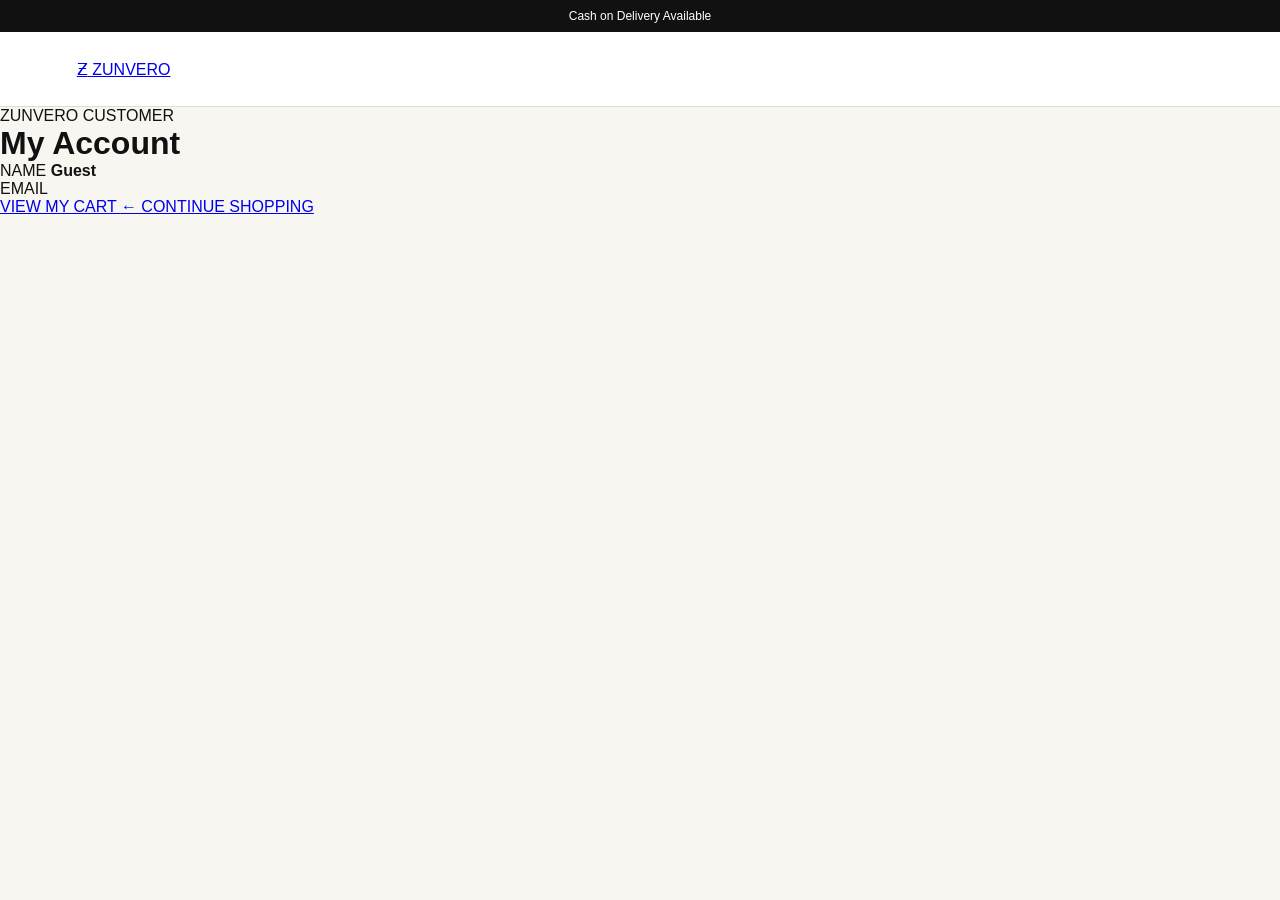
<file: account.html>
<!DOCTYPE html>
<html lang="en">
<head>
  <meta charset="UTF-8">
  <meta name="viewport" content="width=device-width, initial-scale=1.0">
  <title>ZUNVERO — My Account</title>
  <link rel="stylesheet" href="style.css">
</head>

<body>

<div class="topbar">Cash on Delivery Available</div>

<header class="auth-header">
  <a href="index.html" class="auth-logo">
    <span>Ƶ</span> ZUNVERO
  </a>
</header>

<main class="account-page">

  <div class="account-box">

    <p class="auth-small">ZUNVERO CUSTOMER</p>

    <h1>My Account</h1>

    <div class="account-info">
      <div>
        <span>NAME</span>
        <strong id="accountName">-</strong>
      </div>

      <div>
        <span>EMAIL</span>
        <strong id="accountEmail">-</strong>
      </div>
    </div>

    <a href="cart.html" class="account-action">
      VIEW MY CART
    </a>

    <button class="logout-btn" onclick="logoutUser()">
      LOGOUT
    </button>

    <a href="index.html" class="account-home">
      ← CONTINUE SHOPPING
    </a>

  </div>

</main>

<script src="script.js"></script>

</body>
</html>
</file>
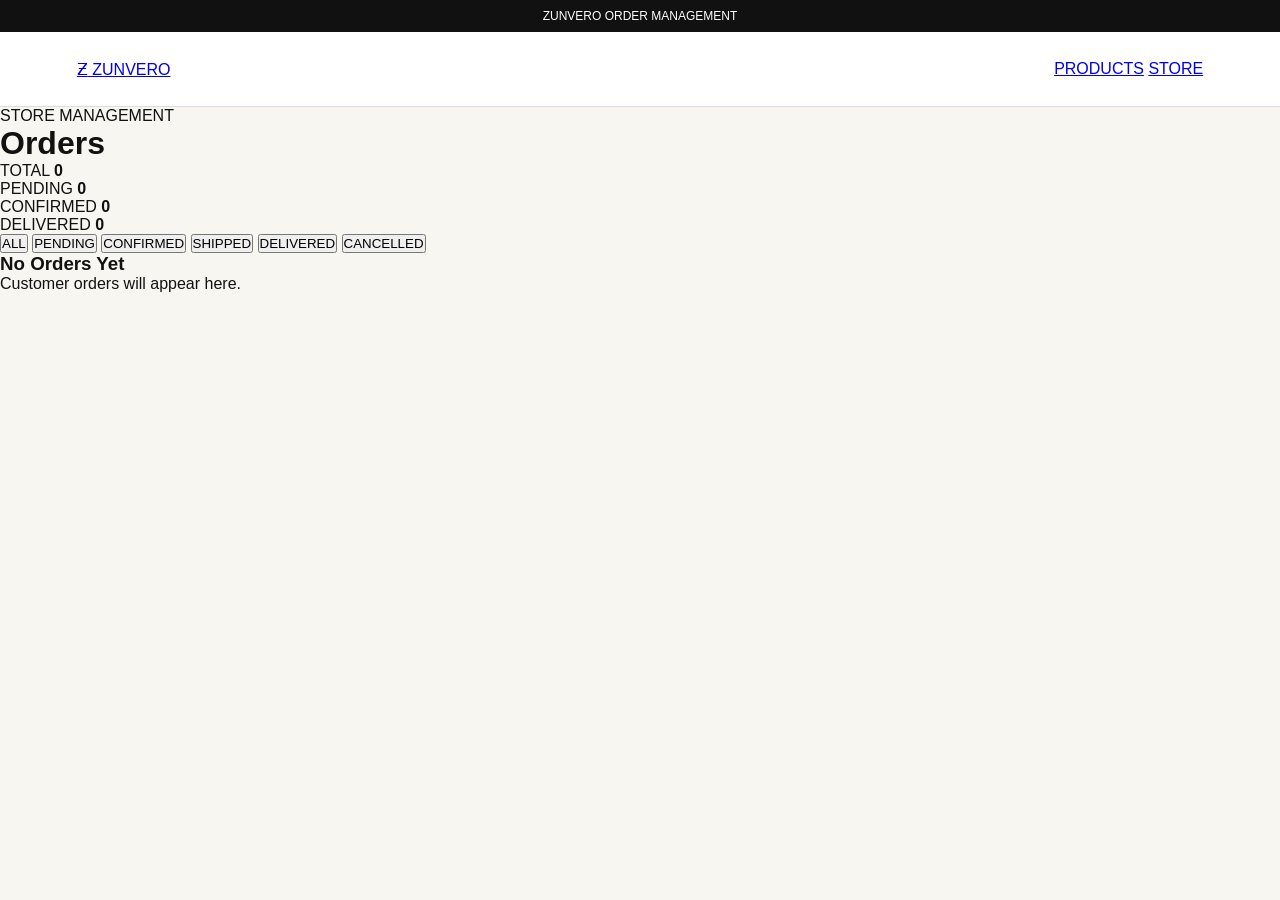
<file: admin-orders.html>
<!DOCTYPE html>
<html lang="en">
<head>
  <meta charset="UTF-8">
  <meta name="viewport" content="width=device-width, initial-scale=1.0">
  <title>ZUNVERO — Orders</title>
  <link rel="stylesheet" href="style.css">
</head>

<body>

<div class="topbar">ZUNVERO ORDER MANAGEMENT</div>

<header class="admin-header">

  <a href="index.html" class="auth-logo">
    <span>Ƶ</span> ZUNVERO
  </a>

  <div class="admin-nav-links">
    <a href="admin.html">PRODUCTS</a>
    <a href="index.html">STORE</a>
  </div>

</header>

<main class="orders-admin-page">

  <div class="admin-title">
    <p>STORE MANAGEMENT</p>
    <h1>Orders</h1>
  </div>

  <div class="order-stats">

    <div class="order-stat">
      <span>TOTAL</span>
      <strong id="totalOrders">0</strong>
    </div>

    <div class="order-stat">
      <span>PENDING</span>
      <strong id="pendingOrders">0</strong>
    </div>

    <div class="order-stat">
      <span>CONFIRMED</span>
      <strong id="confirmedOrders">0</strong>
    </div>

    <div class="order-stat">
      <span>DELIVERED</span>
      <strong id="deliveredOrders">0</strong>
    </div>

  </div>

  <div class="orders-filter">

    <button onclick="filterAdminOrders('all')">
      ALL
    </button>

    <button onclick="filterAdminOrders('Pending')">
      PENDING
    </button>

    <button onclick="filterAdminOrders('Confirmed')">
      CONFIRMED
    </button>

    <button onclick="filterAdminOrders('Shipped')">
      SHIPPED
    </button>

    <button onclick="filterAdminOrders('Delivered')">
      DELIVERED
    </button>

    <button onclick="filterAdminOrders('Cancelled')">
      CANCELLED
    </button>

  </div>

  <section class="admin-orders-box">

    <div id="adminOrdersList"></div>

  </section>

</main>

<script src="script.js"></script>

</body>
</html>
</file>
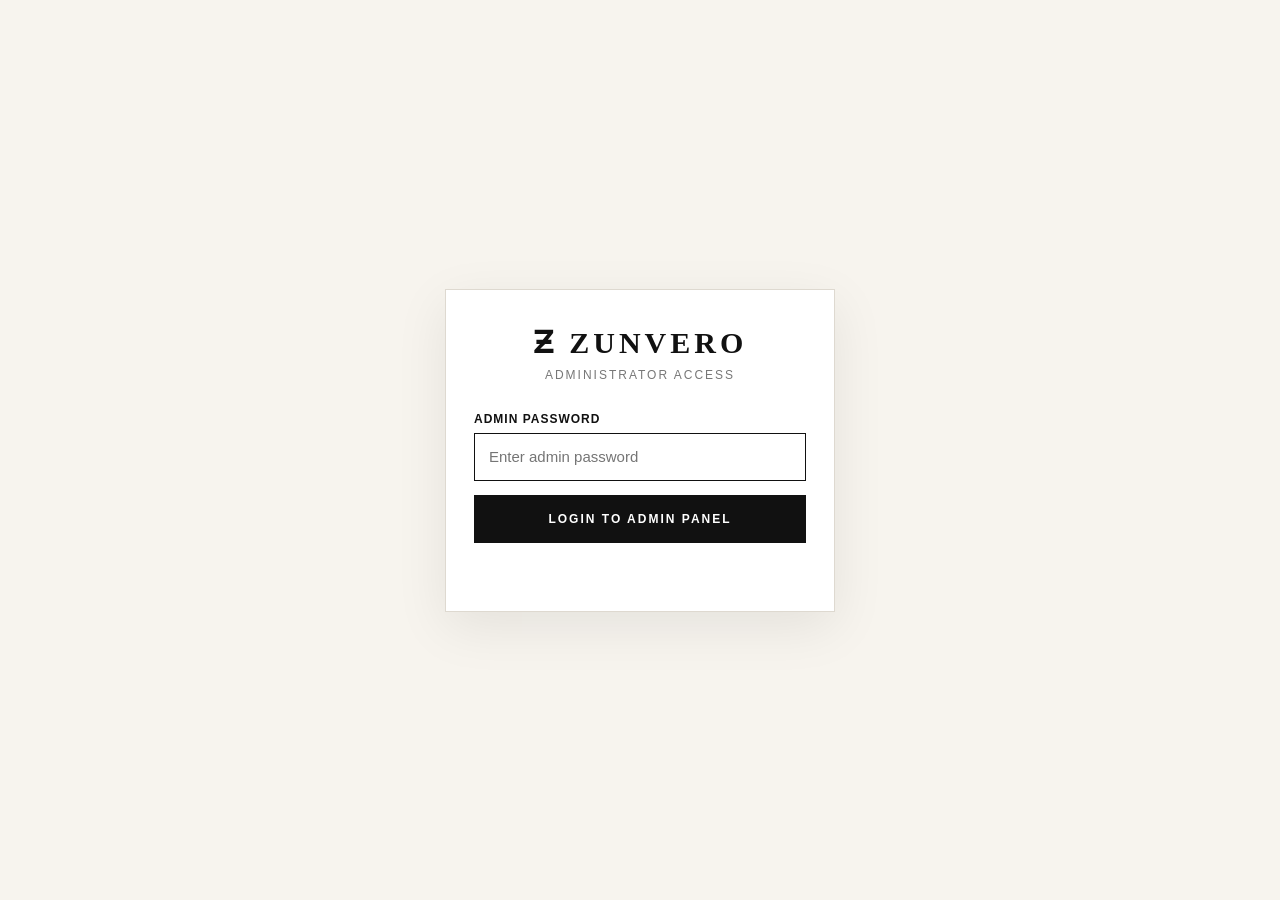
<file: admin.html>
<!DOCTYPE html>
<html lang="en">
<head>
  <meta charset="UTF-8">
  <meta name="viewport" content="width=device-width, initial-scale=1.0">

  <title>ZUNVERO — Admin Panel</title>

  <link rel="stylesheet" href="style.css?v=2">

  <style>
    /* ================================
       ZUNVERO ADMIN LOGIN
    ================================= */

    #adminLoginScreen {
      position: fixed;
      inset: 0;
      z-index: 99999;
      background: #f7f4ee;
      display: flex;
      align-items: center;
      justify-content: center;
      padding: 20px;
    }

    .admin-login-box {
      width: 100%;
      max-width: 390px;
      background: #ffffff;
      padding: 35px 28px;
      border: 1px solid #ded9d0;
      box-shadow: 0 15px 50px rgba(0,0,0,0.08);
      text-align: center;
    }

    .admin-login-logo {
      font-family: Georgia, "Times New Roman", serif;
      font-size: 30px;
      letter-spacing: 4px;
      font-weight: 700;
      margin-bottom: 8px;
    }

    .admin-login-subtitle {
      font-size: 12px;
      letter-spacing: 2px;
      color: #777;
      margin-bottom: 30px;
    }

    .admin-login-box label {
      display: block;
      text-align: left;
      font-size: 12px;
      letter-spacing: 1px;
      margin-bottom: 7px;
      font-weight: 600;
    }

    .admin-login-box input {
      width: 100%;
      box-sizing: border-box;
      height: 48px;
      padding: 0 14px;
      border: 1px solid #d8d3ca;
      outline: none;
      font-size: 15px;
      margin-bottom: 14px;
    }

    .admin-login-box input:focus {
      border-color: #111;
    }

    .admin-login-btn {
      width: 100%;
      height: 48px;
      border: none;
      background: #111;
      color: #fff;
      font-size: 12px;
      letter-spacing: 2px;
      font-weight: 700;
      cursor: pointer;
    }

    .admin-login-btn:hover {
      background: #333;
    }

    .admin-login-error {
      min-height: 20px;
      margin-top: 13px;
      color: #b00020;
      font-size: 13px;
    }

    /* Hide admin content until login */
    #adminContent {
      display: none;
    }

    /* Logout button */
    .admin-logout-btn {
      border: 1px solid #222;
      background: transparent;
      color: #111;
      padding: 9px 14px;
      margin-left: 8px;
      font-size: 11px;
      letter-spacing: 1px;
      cursor: pointer;
    }

    .admin-logout-btn:hover {
      background: #111;
      color: #fff;
    }

    @media (max-width: 600px) {

      .admin-header {
        gap: 12px;
      }

      .admin-logout-btn {
        margin-left: 4px;
        padding: 8px 10px;
      }

      .admin-login-box {
        padding: 30px 22px;
      }
    }
  </style>
</head>

<body>


<!-- =========================================
     ADMIN LOGIN SCREEN
========================================= -->

<div id="adminLoginScreen">

  <div class="admin-login-box">

    <div class="admin-login-logo">
      Ƶ ZUNVERO
    </div>

    <div class="admin-login-subtitle">
      ADMINISTRATOR ACCESS
    </div>

    <label for="adminPassword">
      ADMIN PASSWORD
    </label>

    <input
      type="password"
      id="adminPassword"
      placeholder="Enter admin password"
      autocomplete="off"
      onkeydown="if(event.key === 'Enter') adminLogin()"
    >

    <button
      type="button"
      class="admin-login-btn"
      onclick="adminLogin()"
    >
      LOGIN TO ADMIN PANEL
    </button>

    <div
      id="adminLoginError"
      class="admin-login-error"
    ></div>

  </div>

</div>


<!-- =========================================
     ADMIN CONTENT
========================================= -->

<div id="adminContent">

  <div class="topbar">
    ZUNVERO ADMIN PANEL
  </div>


  <header class="admin-header">

    <a href="index.html" class="auth-logo">
      <span>Ƶ</span> ZUNVERO
    </a>


    <div>

      <a
        href="admin-orders.html"
        class="admin-store-link"
      >
        ORDERS
      </a>

      <a
        href="index.html"
        class="admin-store-link"
      >
        VIEW STORE →
      </a>

      <button
        type="button"
        class="admin-logout-btn"
        onclick="adminLogout()"
      >
        LOGOUT
      </button>

    </div>

  </header>


  <main class="admin-page">


    <!-- =====================================
         ADMIN TITLE
    ====================================== -->

    <div class="admin-title">

      <p>STORE MANAGEMENT</p>

      <h1>Products</h1>

    </div>


    <!-- =====================================
         PRODUCT FORM
    ====================================== -->

    <section class="admin-form-box">

      <h2 id="adminFormTitle">
        Add New Product
      </h2>


      <input
        type="hidden"
        id="editProductId"
      >


      <label>
        Product Name
      </label>

      <input
        type="text"
        id="adminProductName"
        placeholder="e.g. Premium Cotton T-Shirt"
      >


      <label>
        Category
      </label>

      <select id="adminProductCategory">

        <option value="women twopiece">
          Women • 2-Piece
        </option>

        <option value="men tshirts">
          Men • T-Shirt
        </option>

        <option value="women">
          Women
        </option>

        <option value="men">
          Men
        </option>

        <option value="tshirts">
          T-Shirts
        </option>

        <option value="twopiece">
          2-Piece
        </option>

        <option value="accessories">
          Accessories
        </option>

        <option value="shoes">
          Shoes
        </option>

      </select>


      <label>
        Regular Price
      </label>

      <input
        type="number"
        id="adminProductPrice"
        placeholder="e.g. 3499"
      >


      <label>
        Sale Price
      </label>

      <input
        type="number"
        id="adminProductSalePrice"
        placeholder="Optional — e.g. 2999"
      >


      <label>
        Product Description
      </label>

      <textarea
        id="adminProductDescription"
        rows="5"
        placeholder="Write complete product description..."
      ></textarea>


      <label>
        Available Sizes
      </label>


      <div class="admin-check-grid">

        <label class="admin-check">
          <input
            type="checkbox"
            value="S"
            class="product-size"
          >
          <span>S</span>
        </label>


        <label class="admin-check">
          <input
            type="checkbox"
            value="M"
            class="product-size"
          >
          <span>M</span>
        </label>


        <label class="admin-check">
          <input
            type="checkbox"
            value="L"
            class="product-size"
          >
          <span>L</span>
        </label>


        <label class="admin-check">
          <input
            type="checkbox"
            value="XL"
            class="product-size"
          >
          <span>XL</span>
        </label>


        <label class="admin-check">
          <input
            type="checkbox"
            value="XXL"
            class="product-size"
          >
          <span>XXL</span>
        </label>

      </div>


      <label>
        Colors
      </label>

      <input
        type="text"
        id="adminProductColors"
        placeholder="e.g. Black, White, Beige"
      >


      <label>
        Stock Quantity
      </label>

      <input
        type="number"
        id="adminProductStock"
        placeholder="e.g. 25"
      >


      <label>
        Rating
      </label>

      <select id="adminProductRating">

        <option value="5">
          ★★★★★ — 5.0
        </option>

        <option value="4.5">
          ★★★★½ — 4.5
        </option>

        <option value="4">
          ★★★★ — 4.0
        </option>

        <option value="3.5">
          ★★★½ — 3.5
        </option>

        <option value="3">
          ★★★ — 3.0
        </option>

      </select>


      <label>
        Badge
      </label>

      <select id="adminProductBadge">

        <option value="">
          No Badge
        </option>

        <option value="NEW">
          NEW
        </option>

        <option value="TRENDING">
          TRENDING
        </option>

        <option value="POPULAR">
          POPULAR
        </option>

        <option value="SALE">
          SALE
        </option>

      </select>


      <!-- =====================================
           MAIN IMAGE
      ====================================== -->

      <label>
        Main Product Image
      </label>

      <input
        type="file"
        id="adminProductImage"
        accept="image/*"
        onchange="previewAdminImage(this, 'adminPreview1')"
      >

      <div
        id="adminPreview1"
        class="admin-image-preview"
      ></div>


      <!-- =====================================
           IMAGE 2
      ====================================== -->

      <label>
        Additional Image 2
      </label>

      <input
        type="file"
        id="adminProductImage2"
        accept="image/*"
        onchange="previewAdminImage(this, 'adminPreview2')"
      >

      <div
        id="adminPreview2"
        class="admin-image-preview"
      ></div>


      <!-- =====================================
           IMAGE 3
      ====================================== -->

      <label>
        Additional Image 3
      </label>

      <input
        type="file"
        id="adminProductImage3"
        accept="image/*"
        onchange="previewAdminImage(this, 'adminPreview3')"
      >

      <div
        id="adminPreview3"
        class="admin-image-preview"
      ></div>


      <!-- =====================================
           IMAGE 4
      ====================================== -->

      <label>
        Additional Image 4
      </label>

      <input
        type="file"
        id="adminProductImage4"
        accept="image/*"
        onchange="previewAdminImage(this, 'adminPreview4')"
      >

      <div
        id="adminPreview4"
        class="admin-image-preview"
      ></div>


      <!-- =====================================
           SAVE
      ====================================== -->

      <button
        type="button"
        class="admin-save-btn"
        onclick="saveAdminProduct()"
      >
        SAVE PRODUCT
      </button>


      <!-- =====================================
           CANCEL EDIT
      ====================================== -->

      <button
        type="button"
        class="admin-cancel-btn"
        id="adminCancelBtn"
        onclick="cancelAdminEdit()"
        style="display:none;"
      >
        CANCEL EDIT
      </button>

    </section>


    <!-- =====================================
         ALL PRODUCTS
    ====================================== -->

    <section class="admin-products-box">

      <div class="admin-products-heading">

        <h2>
          All Products
        </h2>

        <span id="adminProductCount">
          0 Products
        </span>

      </div>


      <div id="adminProductsList"></div>

    </section>

  </main>

</div>


<!-- =========================================
     EXISTING WEBSITE JAVASCRIPT
========================================= -->

<script src="script.js"></script>


<!-- =========================================
     ADMIN LOGIN SYSTEM
========================================= -->

<script>

  /*
   * ==========================================
   * ZUNVERO ADMIN PASSWORD
   * ==========================================
   *
   * Current password:
   *
   * Haseeb791@
   *
   * Agar password change karna ho to neeche
   * ADMIN_PASSWORD ki value change kar dena.
   */

  const ADMIN_PASSWORD = "Haseeb791@";


  /*
   * Check login when page loads
   */

  document.addEventListener("DOMContentLoaded", function () {

    if (sessionStorage.getItem("zunveroAdminLoggedIn") === "true") {

      showAdminPanel();

    } else {

      showAdminLogin();

    }

  });


  /*
   * ADMIN LOGIN
   */

  function adminLogin() {

    const passwordInput =
      document.getElementById("adminPassword");

    const errorBox =
      document.getElementById("adminLoginError");

    const password =
      passwordInput.value.trim();


    if (!password) {

      errorBox.textContent =
        "Please enter admin password.";

      return;

    }


    if (password === ADMIN_PASSWORD) {

      sessionStorage.setItem(
        "zunveroAdminLoggedIn",
        "true"
      );

      errorBox.textContent = "";

      passwordInput.value = "";

      showAdminPanel();


    } else {

      errorBox.textContent =
        "Incorrect admin password.";

      passwordInput.value = "";

      passwordInput.focus();

    }

  }


  /*
   * SHOW ADMIN PANEL
   */

  function showAdminPanel() {

    document.getElementById(
      "adminLoginScreen"
    ).style.display = "none";


    document.getElementById(
      "adminContent"
    ).style.display = "block";


    /*
     * Existing admin product function
     * ko dobara run karne ki koshish.
     */

    if (typeof showAdminProducts === "function") {

      setTimeout(function () {

        showAdminProducts();

      }, 100);

    }

  }


  /*
   * SHOW LOGIN
   */

  function showAdminLogin() {

    document.getElementById(
      "adminLoginScreen"
    ).style.display = "flex";


    document.getElementById(
      "adminContent"
    ).style.display = "none";


    setTimeout(function () {

      const input =
        document.getElementById("adminPassword");

      if (input) {
        input.focus();
      }

    }, 100);

  }


  /*
   * ADMIN LOGOUT
   */

  function adminLogout() {

    sessionStorage.removeItem(
      "zunveroAdminLoggedIn"
    );

    showAdminLogin();

  }

</script>

</body>
  </html>
</file>
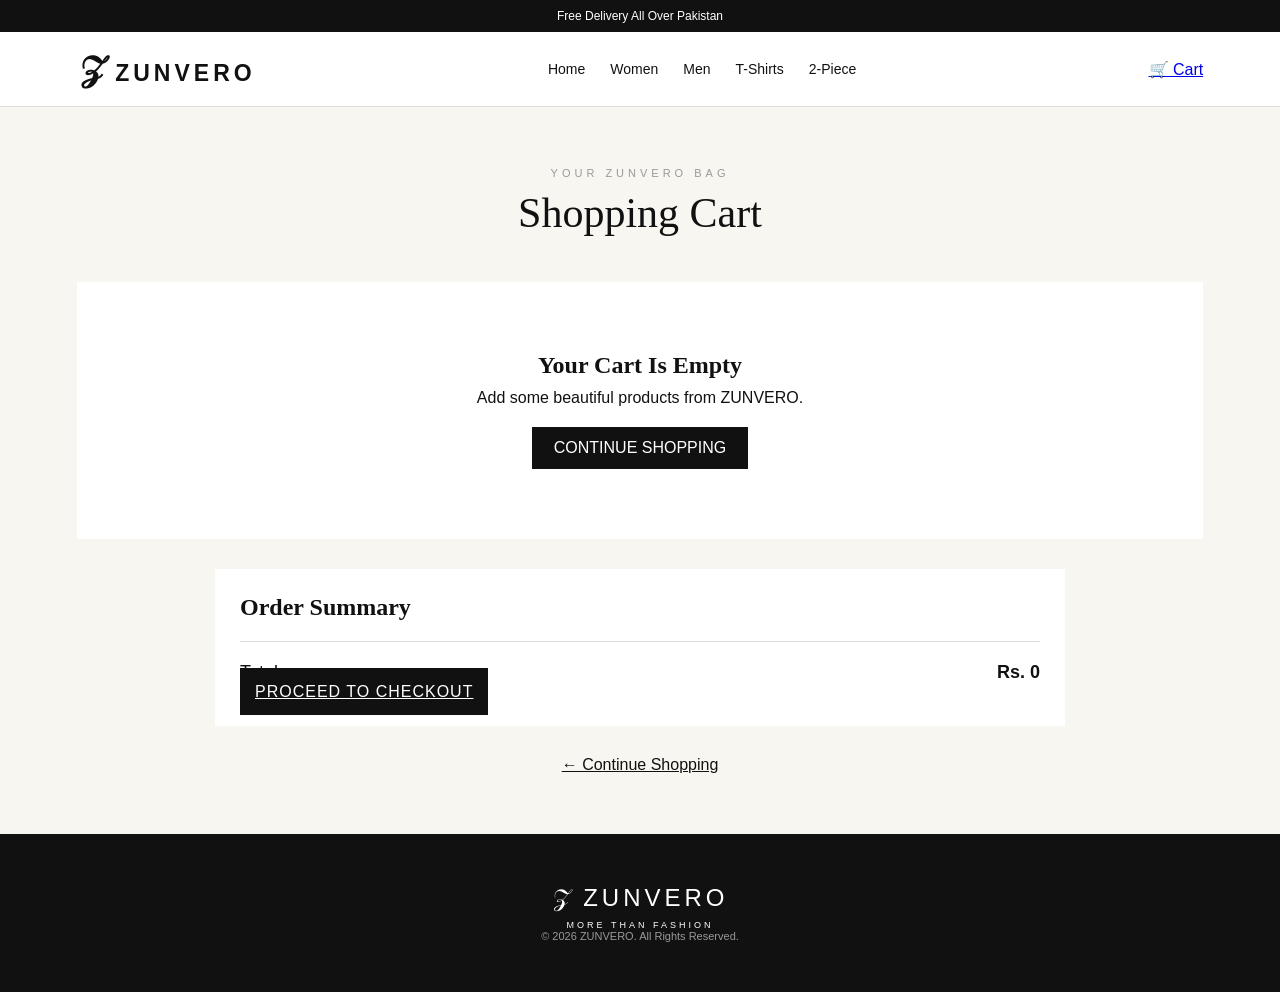
<file: cart.html>
<!DOCTYPE html>
<html lang="en">

<head>

<meta charset="UTF-8">

<meta name="viewport"
content="width=device-width, initial-scale=1.0">

<title>ZUNVERO — Cart</title>

<link rel="stylesheet"
href="style.css">

</head>


<body>


<div class="topbar">
Free Delivery All Over Pakistan
</div>


<header>

<div class="logo">
<span>𝒵</span> ZUNVERO
</div>


<nav>

<a href="index.html">Home</a>

<a href="index.html#women">Women</a>

<a href="index.html#men">Men</a>

<a href="index.html#tshirts">T-Shirts</a>

<a href="index.html#twopiece">2-Piece</a>

</nav>


<a href="cart.html"
class="cart-link">

🛒 Cart

</a>

</header>



<section class="cart-page">


<div class="cart-heading">

<p>YOUR ZUNVERO BAG</p>

<h1>Shopping Cart</h1>

</div>



<div id="cartItems">

</div>



<div class="cart-summary">

<h2>Order Summary</h2>

<div class="total-row">

<span>Total</span>

<strong id="cartTotal">
Rs. 0
</strong>

</div>


<a href="checkout.html" class="checkout-btn">
PROCEED TO CHECKOUT
</a>



</div>


<a href="index.html"
class="continue-shopping">

← Continue Shopping

</a>

</div>


</section>



<footer>

<div class="footer-logo">

𝒵 ZUNVERO

<small>
MORE THAN FASHION
</small>

</div>

<p>
© 2026 ZUNVERO. All Rights Reserved.
</p>

</footer>


<script src="script.js"></script>

</body>

</html>
</file>
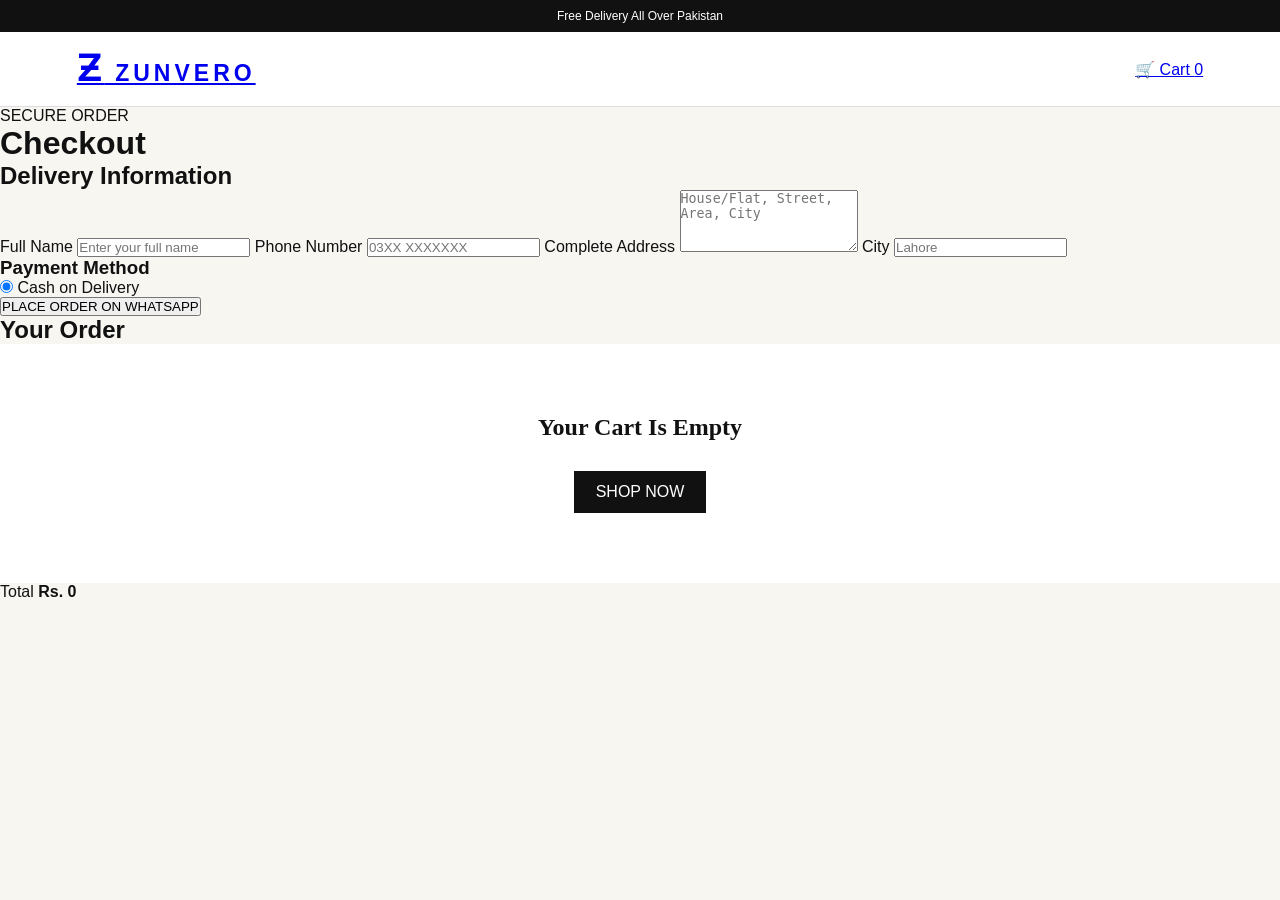
<file: checkout.html>
<!DOCTYPE html>
<html lang="en">

<head>
  <meta charset="UTF-8">
  <meta name="viewport" content="width=device-width, initial-scale=1.0">

  <title>ZUNVERO — Checkout</title>

  <link rel="stylesheet" href="style.css">
</head>

<body>

  <div class="topbar">
    Free Delivery All Over Pakistan
  </div>

  <header class="checkout-header">

    <a href="index.html" class="logo">
      <span>Ƶ</span> ZUNVERO
    </a>

    <a href="cart.html" class="checkout-cart">
      🛒 Cart <span id="cartCount">0</span>
    </a>

  </header>


  <main class="checkout-page">

    <div class="checkout-title">
      <p>SECURE ORDER</p>
      <h1>Checkout</h1>
    </div>


    <div class="checkout-layout">

      <!-- CUSTOMER INFORMATION -->

      <section class="checkout-form">

        <h2>Delivery Information</h2>

        <label>Full Name</label>
        <input
          type="text"
          id="customerName"
          placeholder="Enter your full name"
          required
        >

        <label>Phone Number</label>
        <input
          type="tel"
          id="customerPhone"
          placeholder="03XX XXXXXXX"
          required
        >

        <label>Complete Address</label>
        <textarea
          id="customerAddress"
          placeholder="House/Flat, Street, Area, City"
          rows="4"
          required
        ></textarea>

        <label>City</label>
        <input
          type="text"
          id="customerCity"
          placeholder="Lahore"
          required
        >


        <div class="payment-box">

          <h3>Payment Method</h3>

          <label class="payment-option">

            <input
              type="radio"
              name="payment"
              value="Cash on Delivery"
              checked
            >

            <span>
              Cash on Delivery
            </span>

          </label>

        </div>


        <button
    type="button"
    class="place-order-btn"
    onclick="placeCheckoutOrder(event)">

          PLACE ORDER ON WHATSAPP

        </>

      </section>


      <!-- ORDER SUMMARY -->

      <section class="order-summary">

        <h2>Your Order</h2>

        <div id="checkoutItems"></div>

        <div class="checkout-total">

          <span>Total</span>

          <strong id="checkoutTotal">
            Rs. 0
          </strong>

        </div>

      </section>

    </div>

  </main>


  <script src="script.js"></script>

</body>

</html>
</file>
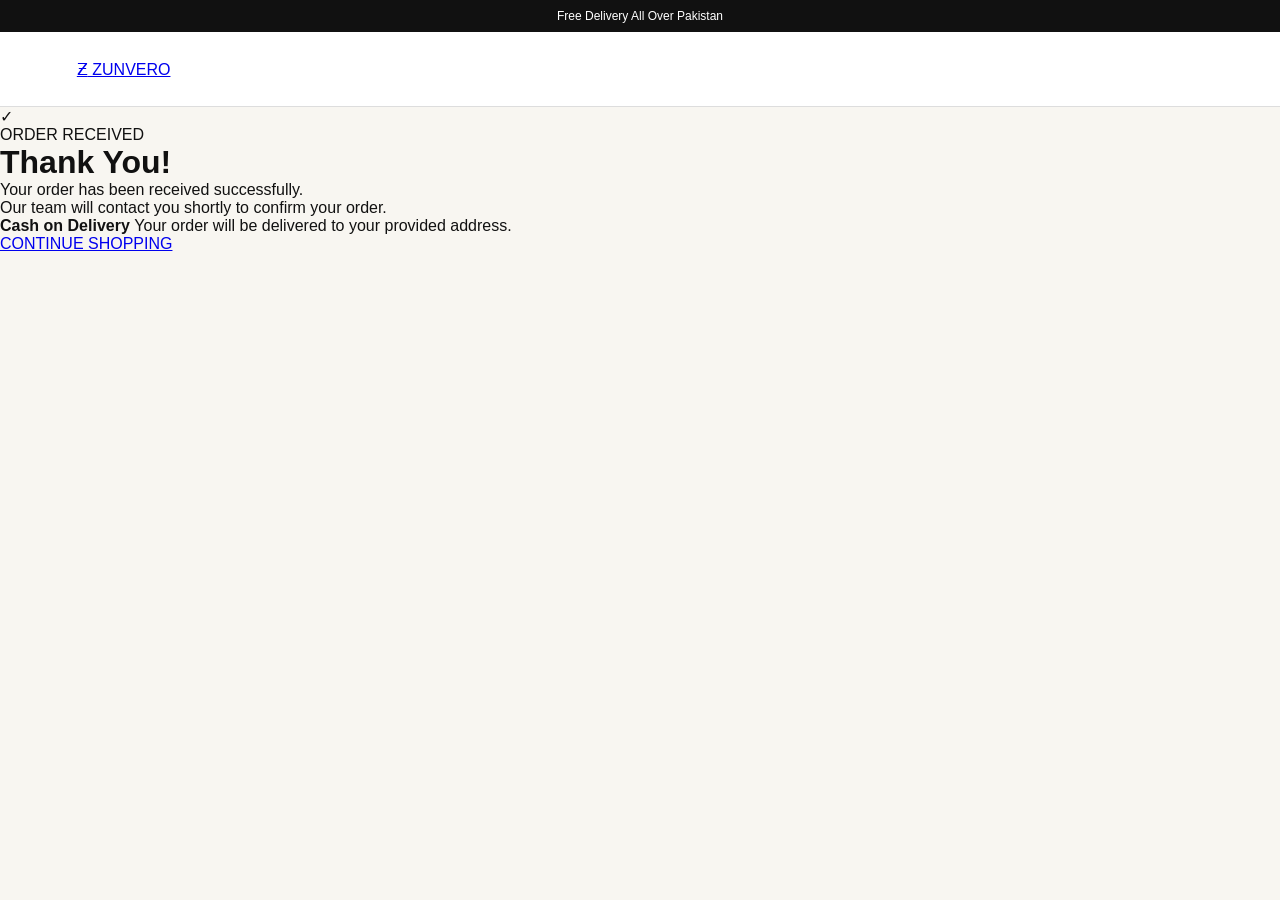
<file: confirmation.html>
<!DOCTYPE html>
<html lang="en">

<head>

  <meta charset="UTF-8">

  <meta
    name="viewport"
    content="width=device-width, initial-scale=1.0">

  <title>ZUNVERO — Order Confirmed</title>

  <link
    rel="stylesheet"
    href="style.css">

</head>


<body>

  <div class="topbar">
    Free Delivery All Over Pakistan
  </div>


  <header class="confirmation-header">

    <a
      href="index.html"
      class="confirmation-logo">

      <span>Ƶ</span> ZUNVERO

    </a>

  </header>


  <main class="confirmation-page">

    <div class="confirmation-box">

      <div class="success-icon">
        ✓
      </div>

      <p class="confirmation-small">
        ORDER RECEIVED
      </p>

      <h1>
        Thank You!
      </h1>

      <p class="confirmation-text">
        Your order has been received successfully.
      </p>

      <p class="confirmation-text">
        Our team will contact you shortly
        to confirm your order.
      </p>


      <div class="confirmation-note">

        <strong>
          Cash on Delivery
        </strong>

        <span>
          Your order will be delivered to your
          provided address.
        </span>

      </div>


      <a
        href="index.html"
        class="back-home-btn">

        CONTINUE SHOPPING

      </a>

    </div>

  </main>


</body>

</html>
</file>
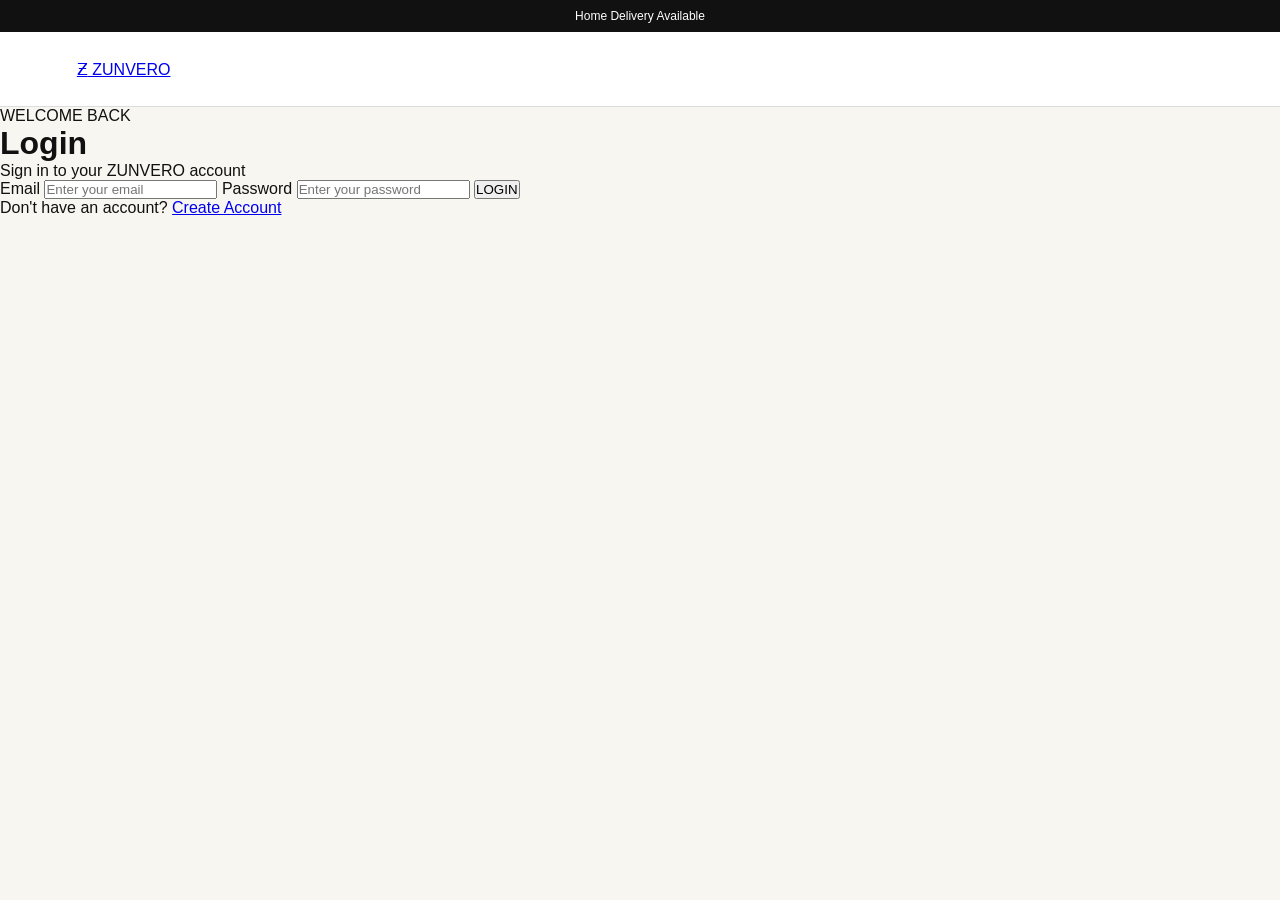
<file: login.html>
<!DOCTYPE html>
<html lang="en">
<head>
  <meta charset="UTF-8">
  <meta name="viewport" content="width=device-width, initial-scale=1.0">
  <title>ZUNVERO — Login</title>
  <link rel="stylesheet" href="style.css">
</head>

<body>

<div class="topbar">Home  Delivery Available</div>

<header class="auth-header">
  <a href="index.html" class="auth-logo">
    <span>Ƶ</span> ZUNVERO
  </a>
</header>

<main class="auth-page">

  <div class="auth-box">

    <p class="auth-small">WELCOME BACK</p>
    <h1>Login</h1>
    <p class="auth-subtitle">Sign in to your ZUNVERO account</p>

    <label>Email</label>
    <input type="email" id="loginEmail" placeholder="Enter your email">

    <label>Password</label>
    <input type="password" id="loginPassword" placeholder="Enter your password">

    <button class="auth-submit" onclick="loginUser()">
      LOGIN
    </button>

    <p class="auth-switch">
      Don't have an account?
      <a href="signup.html">Create Account</a>
    </p>

  </div>

</main>

<script src="script.js"></script>

</body>
</html>
</file>
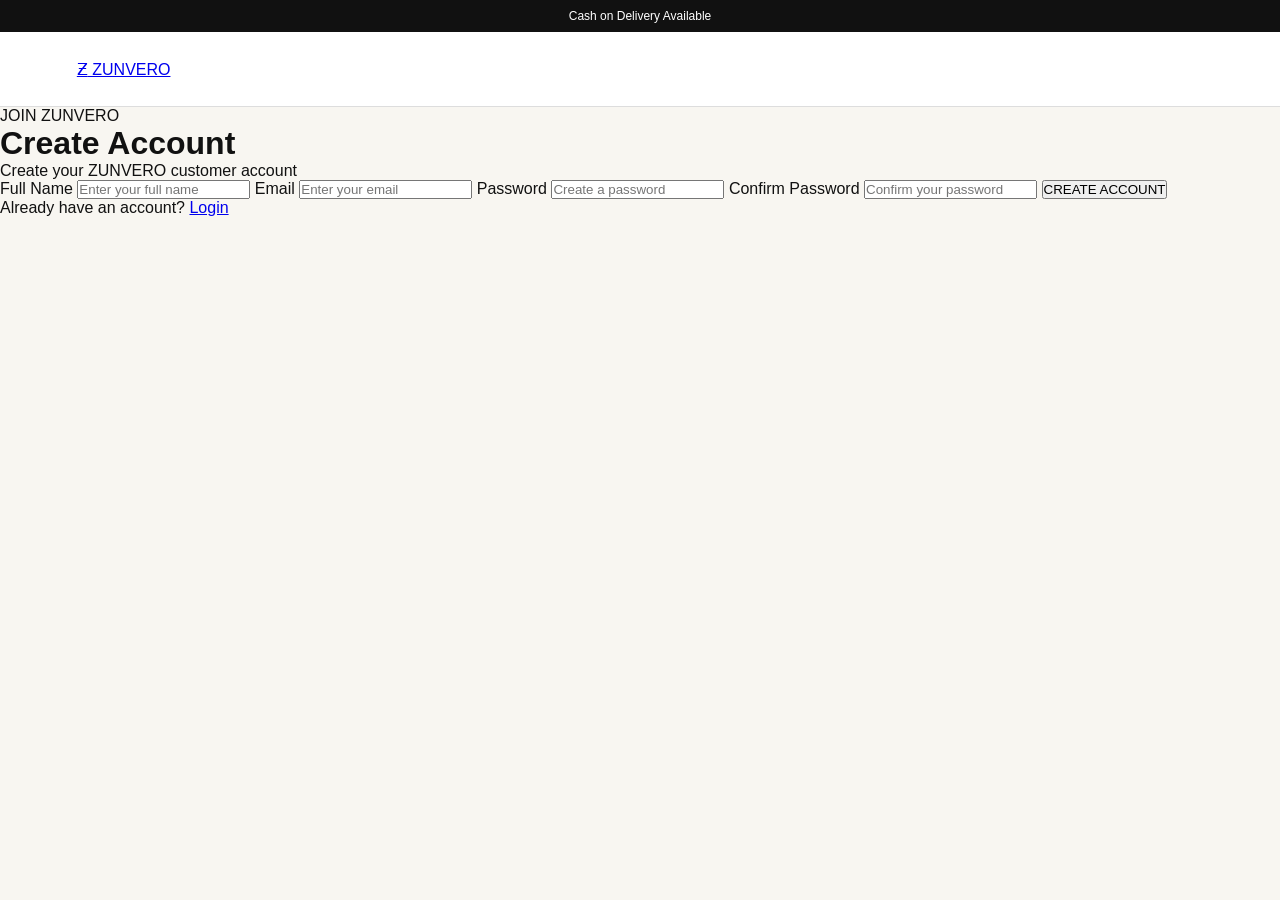
<file: signup.html>
<!DOCTYPE html>
<html lang="en">
<head>
  <meta charset="UTF-8">
  <meta name="viewport" content="width=device-width, initial-scale=1.0">
  <title>ZUNVERO — Create Account</title>
  <link rel="stylesheet" href="style.css">
</head>

<body>

<div class="topbar">Cash on Delivery Available</div>

<header class="auth-header">
  <a href="index.html" class="auth-logo">
    <span>Ƶ</span> ZUNVERO
  </a>
</header>

<main class="auth-page">

  <div class="auth-box">

    <p class="auth-small">JOIN ZUNVERO</p>
    <h1>Create Account</h1>
    <p class="auth-subtitle">Create your ZUNVERO customer account</p>

    <label>Full Name</label>
    <input type="text" id="signupName" placeholder="Enter your full name">

    <label>Email</label>
    <input type="email" id="signupEmail" placeholder="Enter your email">

    <label>Password</label>
    <input type="password" id="signupPassword" placeholder="Create a password">

    <label>Confirm Password</label>
    <input type="password" id="signupConfirm" placeholder="Confirm your password">

    <button class="auth-submit" onclick="signupUser()">
      CREATE ACCOUNT
    </button>

    <p class="auth-switch">
      Already have an account?
      <a href="login.html">Login</a>
    </p>

  </div>

</main>

<script src="script.js"></script>

</body>
</html>
</file>
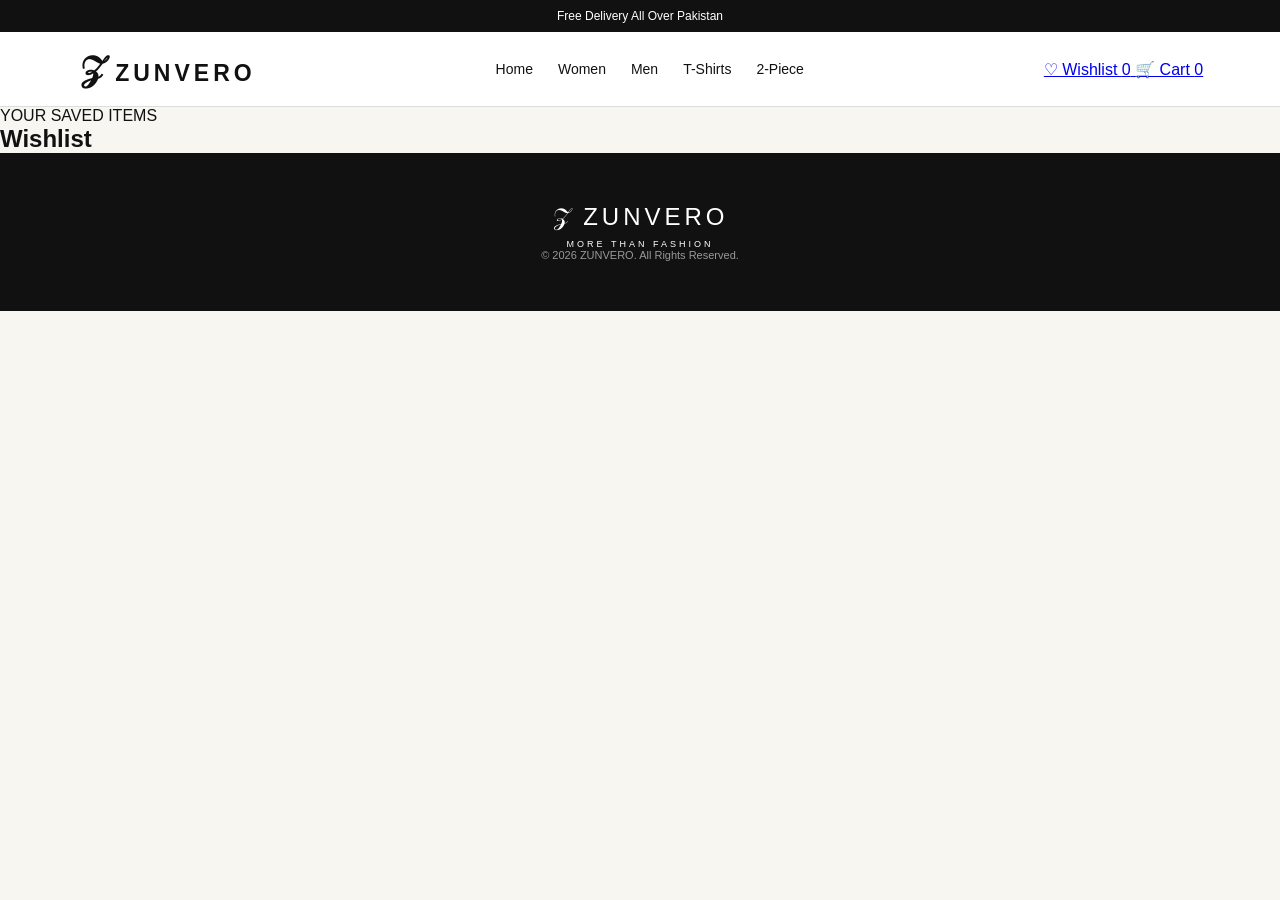
<file: wishlist.html>
<!DOCTYPE html>
<html lang="en">

<head>
<meta charset="UTF-8">
<meta name="viewport" content="width=device-width, initial-scale=1.0">

<title>ZUNVERO — Wishlist</title>

<link rel="stylesheet" href="style.css">
</head>

<body>

<div class="topbar">
Free Delivery All Over Pakistan
</div>

<header>

<div class="logo">
<span>𝒵</span> ZUNVERO
</div>

<nav>
<a href="index.html">Home</a>
<a href="index.html#women">Women</a>
<a href="index.html#men">Men</a>
<a href="index.html#tshirts">T-Shirts</a>
<a href="index.html#twopiece">2-Piece</a>
</nav>

<div class="header-links">

<a href="wishlist.html" class="wishlist-link">
♡ Wishlist <span id="wishlistCount">0</span>
</a>

<a href="cart.html" class="cart-link">
🛒 Cart <span id="cartCount">0</span>
</a>

</div>

</header>


<section class="wishlist-page">

<div class="wishlist-heading">

<p>YOUR SAVED ITEMS</p>

<h1>Wishlist</h1>

</div>

<div id="wishlistItems">
</div>

</section>


<footer>

<div class="footer-logo">
𝒵 ZUNVERO

<small>
MORE THAN FASHION
</small>

</div>

<p>
© 2026 ZUNVERO. All Rights Reserved.
</p>

</footer>


<script src="script.js"></script>

</body>
</html>
</file>
<file: style.css>
* {
  margin: 0;
  padding: 0;
  box-sizing: border-box;
}

body {
  font-family: Arial, sans-serif;
  background: #f8f6f1;
  color: #111;
}

.topbar {
  background: #111;
  color: #fff;
  text-align: center;
  padding: 9px;
  font-size: 12px;
}

header {
  height: 75px;
  background: #fff;
  display: flex;
  align-items: center;
  justify-content: space-between;
  padding: 0 6%;
  border-bottom: 1px solid #ddd;
}

.logo {
  font-size: 23px;
  letter-spacing: 4px;
  font-weight: bold;
}

.logo span {
  font-size: 35px;
}

nav {
  display: flex;
  gap: 25px;
}

nav a {
  color: #111;
  text-decoration: none;
  font-size: 14px;
}

.icons {
  font-size: 20px;
}


/* HERO */

.hero {
  min-height: 550px;
  background:
    linear-gradient(90deg, rgba(0,0,0,.7), rgba(0,0,0,.1)),
    url("https://images.unsplash.com/photo-1539109136881-3be0616acf4b?auto=format&fit=crop&w=1600&q=80");

  background-size: cover;
  background-position: center;
  display: flex;
  align-items: center;
  padding: 6%;
  color: white;
}

.hero-content p {
  letter-spacing: 4px;
  font-size: 13px;
}

.hero h1 {
  font-family: Georgia, serif;
  font-size: 60px;
  line-height: 1.05;
  margin: 18px 0;
}

.hero-content span {
  font-size: 14px;
}

.btn {
  display: inline-block;
  background: white;
  color: #111;
  padding: 14px 25px;
  text-decoration: none;
  font-weight: bold;
}


/* CATEGORIES */

.categories {
  padding: 60px 6%;
  text-align: center;
}

.categories h2 {
  font-family: Georgia, serif;
  font-size: 32px;
  margin-bottom: 35px;
}

.category-grid {
  display: flex;
  justify-content: center;
  gap: 35px;
  flex-wrap: wrap;
}

.category {
  width: 130px;
}

.cat-icon {
  width: 95px;
  height: 95px;
  background: #e8e1d6;
  border-radius: 50%;
  margin: auto;
  display: flex;
  align-items: center;
  justify-content: center;
  font-size: 35px;
}

.category h3 {
  margin-top: 12px;
  font-size: 14px;
}


/* COLLECTIONS */

.collections {
  display: grid;
  grid-template-columns: 1fr 1fr;
  gap: 12px;
  padding: 0 6%;
}

.collection-box {
  height: 380px;
  padding: 45px;
  display: flex;
  align-items: flex-end;
  color: white;
  background-size: cover;
  background-position: center;
}

.women-box {
  background:
    linear-gradient(90deg, rgba(0,0,0,.6), transparent),
    url("https://images.unsplash.com/photo-1594633312681-425c7b97ccd1?auto=format&fit=crop&w=1000&q=80");
}

.tshirt-box {
  background:
    linear-gradient(90deg, rgba(0,0,0,.6), transparent),
    url("https://images.unsplash.com/photo-1521572163474-6864f9cf17ab?auto=format&fit=crop&w=1000&q=80");
}

.collection-box p {
  font-size: 12px;
  letter-spacing: 3px;
}

.collection-box h2 {
  font-family: Georgia, serif;
  font-size: 35px;
  margin: 12px 0 25px;
}

.collection-box a {
  color: white;
  text-decoration: none;
  border: 1px solid white;
  padding: 12px 20px;
}


/* PRODUCTS */

.products-section {
  padding: 70px 6%;
}

.section-title {
  display: flex;
  justify-content: space-between;
  align-items: center;
  margin-bottom: 30px;
}

.section-title h2 {
  font-family: Georgia, serif;
  font-size: 32px;
}

.section-title a {
  color: #111;
}

.products {
  display: grid;
  grid-template-columns: repeat(4, 1fr);
  gap: 18px;
}

.product {
  background: white;
  padding-bottom: 18px;
}

.product-img {
  height: 300px;
  background: #b9c7ba;
  display: flex;
  justify-content: center;
  align-items: center;
  font-size: 25px;
  letter-spacing: 3px;
  color: white;
}

.product-img.dark {
  background: #343735;
}

.product-img.beige {
  background: #c8b8a4;
}

.product-img.black {
  background: #111;
}

.product h3,
.product p,
.product button {
  margin-left: 15px;
  margin-right: 15px;
}

.product h3 {
  margin-top: 15px;
  font-size: 15px;
}

.product p {
  margin-top: 8px;
  font-weight: bold;
}

.product button {
  margin-top: 12px;
  width: calc(100% - 30px);
  padding: 11px;
  border: none;
  background: #111;
  color: white;
  cursor: pointer;
}


/* NEW ARRIVALS */

.new-arrivals {
  min-height: 350px;
  margin: 0 6% 60px;
  padding: 60px;
  display: flex;
  align-items: center;
  color: white;

  background:
    linear-gradient(90deg, rgba(0,0,0,.75), rgba(0,0,0,.2)),
    url("https://images.unsplash.com/photo-1483985988355-763728e1935b?auto=format&fit=crop&w=1600&q=80");

  background-size: cover;
  background-position: center;
}

.new-arrivals h2 {
  font-family: Georgia, serif;
  font-size: 45px;
  margin: 15px 0 25px;
}


/* FEATURES */

.features {
  background: white;
  padding: 35px 6%;
  display: grid;
  grid-template-columns: repeat(4, 1fr);
  text-align: center;
  gap: 20px;
}

.features div {
  font-size: 25px;
}

.features h3 {
  font-size: 14px;
  margin: 10px 0;
}

.features p {
  font-size: 12px;
  color: #777;
}


/* FOOTER */

footer {
  background: #111;
  color: white;
  padding: 50px 6%;
  text-align: center;
}

.footer-logo {
  font-size: 24px;
  letter-spacing: 4px;
}

.footer-logo small {
  display: block;
  font-size: 9px;
  letter-spacing: 3px;
  margin-top: 8px;
}

.footer-links {
  margin: 30px 0;
  display: flex;
  justify-content: center;
  gap: 25px;
  flex-wrap: wrap;
}

.footer-links a {
  color: white;
  text-decoration: none;
  font-size: 12px;
}

footer p {
  font-size: 11px;
  color: #999;
}


/* MOBILE */

@media(max-width: 768px) {

  header {
    height: 65px;
    padding: 0 20px;
  }

  nav {
    display: none;
  }

  .logo {
    font-size: 18px;
  }

  .hero {
    min-height: 500px;
  }

  .hero h1 {
    font-size: 42px;
  }

  .collections {
    grid-template-columns: 1fr;
    padding: 0 20px;
  }

  .products {
    grid-template-columns: repeat(2, 1fr);
  }

  .product-img {
    height: 220px;
  }

  .features {
    grid-template-columns: repeat(2, 1fr);
  }

  .new-arrivals {
    margin: 0 20px 40px;
    padding: 35px;
  }

  .new-arrivals h2 {
    font-size: 35px;
  }
}/* CATEGORY SECTION */

.category-section {
  background: #f8f6f1;
  padding: 70px 6%;
}

.category-heading {
  text-align: center;
  margin-bottom: 45px;
}

.heading-line {
  font-size: 24px;
  color: #b49a7b;
  margin-bottom: 10px;
}

.category-heading h2 {
  font-family: Georgia, serif;
  font-size: 42px;
  font-weight: 500;
  margin-bottom: 10px;
}

.category-heading p {
  letter-spacing: 6px;
  font-size: 12px;
  color: #888;
}

.category-grid {
  display: grid;
  grid-template-columns: repeat(3, 1fr);
  gap: 45px 35px;
  max-width: 1050px;
  margin: auto;
}

.category-card {
  text-decoration: none;
  color: #111;
  text-align: center;
}

.category-image {
  width: 210px;
  height: 210px;
  margin: auto;
  border-radius: 50%;
  overflow: hidden;
  border: 5px solid #e7dfd2;
  background: #eee8dc;
  transition: .3s;
}

.category-image img {
  width: 100%;
  height: 100%;
  object-fit: cover;
}

.category-card:hover .category-image {
  transform: scale(1.04);
}

.category-card h3 {
  font-family: Georgia, serif;
  font-size: 22px;
  font-weight: 500;
  margin-top: 18px;
}

.category-card span {
  display: block;
  font-size: 22px;
  margin-top: 7px;
}


/* MOBILE */

@media(max-width: 768px) {

  .category-section {
    padding: 55px 20px;
  }

  .category-heading h2 {
    font-size: 34px;
  }

  .category-grid {
    grid-template-columns: repeat(2, 1fr);
    gap: 35px 15px;
  }

  .category-image {
    width: 145px;
    height: 145px;
  }

  .category-card h3 {
    font-size: 18px;
  }

}/* ZUNVERO PRODUCT CARDS */

.products-section {
  padding: 70px 6%;
  background: #f8f6f1;
}

.small-title {
  font-size: 11px;
  letter-spacing: 3px;
  color: #999;
  margin-bottom: 8px;
}

.section-title h2 {
  font-family: Georgia, serif;
  font-size: 38px;
  font-weight: 500;
}

.section-title a {
  color: #111;
  text-decoration: none;
  font-size: 13px;
}

.products {
  display: grid;
  grid-template-columns: repeat(4, 1fr);
  gap: 22px;
  margin-top: 35px;
}

.product-card {
  background: #fff;
  overflow: hidden;
}

.product-photo {
  height: 390px;
  position: relative;
  overflow: hidden;
  background: #e9e3da;
}

.product-photo img {
  width: 100%;
  height: 100%;
  object-fit: cover;
  transition: transform .4s;
}

.product-card:hover .product-photo img {
  transform: scale(1.04);
}

.badge {
  position: absolute;
  top: 15px;
  left: 15px;
  z-index: 2;
  background: #111;
  color: #fff;
  padding: 7px 10px;
  font-size: 9px;
  letter-spacing: 1px;
}

.heart {
  position: absolute;
  right: 15px;
  top: 15px;
  width: 38px;
  height: 38px;
  border: none;
  border-radius: 50%;
  background: #fff;
  font-size: 22px;
  cursor: pointer;
}

.product-info {
  padding: 18px;
}

.product-category {
  font-size: 9px;
  letter-spacing: 2px;
  color: #999;
}

.product-info h3 {
  font-family: Georgia, serif;
  font-size: 17px;
  font-weight: 500;
  margin: 8px 0;
}

.rating {
  font-size: 12px;
  letter-spacing: 2px;
}

.price {
  font-weight: bold;
  margin: 9px 0 14px;
}

.cart-btn {
  width: 100%;
  padding: 12px;
  border: none;
  background: #111;
  color: #fff;
  font-size: 10px;
  letter-spacing: 1px;
  cursor: pointer;
}

.cart-btn:hover {
  background: #333;
}


/* MOBILE */

@media(max-width: 768px) {

  .products {
    grid-template-columns: repeat(2, 1fr);
    gap: 12px;
  }

  .product-photo {
    height: 250px;
  }

  .product-info {
    padding: 12px;
  }

  .product-info h3 {
    font-size: 14px;
  }

  .section-title h2 {
    font-size: 30px;
  }

}/* CART PAGE */

.cart-page {
    padding: 60px 6%;
    background: #f8f6f1;
    min-height: 600px;
}

.cart-heading {
    text-align: center;
    margin-bottom: 45px;
}

.cart-heading p {
    font-size: 11px;
    letter-spacing: 4px;
    color: #999;
}

.cart-heading h1 {
    font-family: Georgia, serif;
    font-size: 42px;
    font-weight: 500;
    margin-top: 10px;
}


.cart-item {
    max-width: 850px;
    margin: 15px auto;
    padding: 15px;
    background: white;
    display: flex;
    gap: 20px;
}


.cart-item img {
    width: 130px;
    height: 150px;
    object-fit: cover;
}


.cart-details {
    flex: 1;
}


.cart-details h3 {
    font-family: Georgia, serif;
    font-size: 19px;
    margin-bottom: 8px;
}


.cart-details p {
    font-weight: bold;
}


.quantity {
    display: flex;
    align-items: center;
    gap: 15px;
    margin-top: 15px;
}


.quantity button {
    width: 32px;
    height: 32px;
    border: 1px solid #ccc;
    background: white;
    font-size: 18px;
}


.remove {
    margin-top: 12px;
    border: none;
    background: none;
    color: #999;
    text-decoration: underline;
}


.cart-summary {
    max-width: 850px;
    margin: 30px auto;
    padding: 25px;
    background: white;
}


.cart-summary h2 {
    font-family: Georgia, serif;
    margin-bottom: 20px;
}


.total-row {
    display: flex;
    justify-content: space-between;
    border-top: 1px solid #ddd;
    padding-top: 20px;
    font-size: 18px;
}


.checkout-btn {
    width: 100%;
    margin-top: 25px;
    padding: 15px;
    background: #111;
    color: white;
    border: none;
    cursor: pointer;
    letter-spacing: 1px;
}


.continue-shopping {
    display: block;
    text-align: center;
    margin-top: 18px;
    color: #111;
}


.empty-cart {
    text-align: center;
    padding: 70px 20px;
    background: white;
}


.empty-cart h2 {
    font-family: Georgia, serif;
    margin-bottom: 10px;
}


.empty-cart a {
    display: inline-block;
    margin-top: 20px;
    padding: 12px 22px;
    background: #111;
    color: white;
    text-decoration: none;
}


/* MOBILE CART */

@media(max-width:768px) {

    .cart-page {
        padding: 45px 20px;
    }

    .cart-heading h1 {
        font-size: 34px;
    }

    .cart-item {
        padding: 10px;
        gap: 12px;
    }

    .cart-item img {
        width: 95px;
        height: 120px;
    }

    .cart-details h3 {
        font-size: 15px;
    }

}/* =========================
   ZUNVERO PRODUCT PAGE
========================= */

.product-page {
    background: #f8f6f1;
    padding: 70px 6%;
    min-height: 650px;
}

.product-detail {
    max-width: 1100px;
    margin: auto;
    display: grid;
    grid-template-columns: 1fr 1fr;
    gap: 65px;
    align-items: center;
}

.product-large-image {
    background: #e9e3da;
    height: 600px;
    overflow: hidden;
}

.product-large-image img {
    width: 100%;
    height: 100%;
    object-fit: cover;
}

.product-content {
    padding: 15px 5px;
}

.product-content .product-category {
    font-size: 10px;
    letter-spacing: 3px;
    color: #999;
    margin-bottom: 15px;
}

.product-content h1 {
    font-family: Georgia, serif;
    font-size: 42px;
    font-weight: 500;
    line-height: 1.15;
    margin-bottom: 18px;
}

.product-rating {
    font-size: 14px;
    letter-spacing: 3px;
    margin-bottom: 20px;
}

.product-rating span {
    font-size: 12px;
    letter-spacing: 0;
    color: #777;
    margin-left: 8px;
}

.product-content h2 {
    font-size: 25px;
    margin-bottom: 22px;
}

.product-description {
    color: #666;
    line-height: 1.8;
    font-size: 14px;
    max-width: 480px;
    margin-bottom: 30px;
}

.size-title,
.quantity-title {
    font-size: 10px;
    letter-spacing: 2px;
    font-weight: bold;
    margin-bottom: 12px;
}

.sizes {
    display: flex;
    gap: 10px;
    margin-bottom: 28px;
}

.sizes button {
    width: 48px;
    height: 42px;
    border: 1px solid #ccc;
    background: white;
    cursor: pointer;
    font-size: 12px;
}

.sizes button:hover,
.sizes button.selected {
    background: #111;
    color: white;
    border-color: #111;
}

.product-quantity {
    display: flex;
    align-items: center;
    gap: 20px;
    margin-bottom: 30px;
}

.product-quantity button {
    width: 38px;
    height: 38px;
    border: 1px solid #ccc;
    background: white;
    font-size: 20px;
    cursor: pointer;
}

.product-quantity span {
    min-width: 20px;
    text-align: center;
}

.product-add-btn {
    width: 100%;
    max-width: 480px;
    padding: 16px;
    border: none;
    background: #111;
    color: white;
    cursor: pointer;
    letter-spacing: 2px;
    font-size: 11px;
}

.product-add-btn:hover {
    background: #333;
}

.buy-cart {
    display: block;
    width: fit-content;
    margin-top: 18px;
    color: #111;
    text-decoration: none;
    font-size: 11px;
    letter-spacing: 2px;
}


/* MOBILE */

@media(max-width: 768px) {

    .product-page {
        padding: 40px 20px;
    }

    .product-detail {
        grid-template-columns: 1fr;
        gap: 35px;
    }

    .product-large-image {
        height: 430px;
    }

    .product-content h1 {
        font-size: 32px;
    }

    .product-content h2 {
        font-size: 22px;
    }

    .product-description {
        font-size: 13px;
    } 
  /* =========================
   ZUNVERO CHECKOUT
========================= */

.checkout-page {
    background: #f8f6f1;
    padding: 65px 6%;
    min-height: 650px;
}

.checkout-heading {
    text-align: center;
    margin-bottom: 45px;
}

.checkout-heading p {
    font-size: 10px;
    letter-spacing: 4px;
    color: #999;
}

.checkout-heading h1 {
    font-family: Georgia, serif;
    font-size: 42px;
    font-weight: 500;
    margin-top: 10px;
}


.checkout-layout {
    max-width: 1050px;
    margin: auto;
    display: grid;
    grid-template-columns: 1.2fr .8fr;
    gap: 35px;
    align-items: start;
}


/* FORM */

.checkout-form {
    background: white;
    padding: 30px;
}

.checkout-form h2,
.checkout-summary h2 {
    font-family: Georgia, serif;
    font-weight: 500;
    margin-bottom: 25px;
}

.checkout-form label {
    display: block;
    font-size: 10px;
    letter-spacing: 1.5px;
    margin: 18px 0 8px;
    font-weight: bold;
}

.checkout-form label span {
    color: #999;
    font-weight: normal;
}

.checkout-form input,
.checkout-form textarea {
    width: 100%;
    box-sizing: border-box;
    border: 1px solid #ddd;
    background: #fafafa;
    padding: 14px;
    font-family: inherit;
    font-size: 13px;
    outline: none;
}

.checkout-form input:focus,
.checkout-form textarea:focus {
    border-color: #111;
    background: white;
}

.checkout-form textarea {
    min-height: 100px;
    resize: vertical;
}


/* PLACE ORDER */

.place-order-btn {
    width: 100%;
    border: none;
    background: #111;
    color: white;
    padding: 16px;
    margin-top: 25px;
    font-size: 10px;
    letter-spacing: 2px;
    cursor: pointer;
}

.place-order-btn:hover {
    background: #333;
}

.back-cart {
    display: block;
    text-align: center;
    margin-top: 18px;
    color: #111;
    text-decoration: none;
    font-size: 11px;
}


/* SUMMARY */

.checkout-summary {
    background: white;
    padding: 30px;
}

.checkout-item {
    display: flex;
    gap: 15px;
    padding: 15px 0;
    border-bottom: 1px solid #eee;
}

.checkout-item img {
    width: 75px;
    height: 90px;
    object-fit: cover;
}

.checkout-item h3 {
    font-family: Georgia, serif;
    font-size: 14px;
    font-weight: 500;
    margin-bottom: 7px;
}

.checkout-item p {
    font-size: 12px;
    color: #888;
    margin-bottom: 7px;
}

.checkout-item strong {
    font-size: 13px;
}


.checkout-total {
    display: flex;
    justify-content: space-between;
    border-top: 1px solid #ddd;
    margin-top: 20px;
    padding-top: 20px;
    font-size: 18px;
}


/* MOBILE */

@media(max-width: 768px) {

    .checkout-page {
        padding: 45px 20px;
    }

    .checkout-heading h1 {
        font-size: 34px;
    }

    .checkout-layout {
        grid-template-columns: 1fr;
        gap: 20px;
    }

    .checkout-form,
    .checkout-summary {
        padding: 20px;
    }

}
  .checkout-btn {
    display: block;
    width: 100%;
    box-sizing: border-box;
    margin-top: 25px;
    padding: 15px;
    background: #111;
    color: white;
    border: none;
    text-align: center;
    text-decoration: none;
    cursor: pointer;
    letter-spacing: 1px;
    font-size: 10px;
  }/* =========================
   ZUNVERO WISHLIST
========================= */

.header-links {
    display: flex;
    align-items: center;
    gap: 20px;
}

.wishlist-link,
.cart-link {
    text-decoration: none;
    color: #111;
    font-size: 12px;
}

.wishlist-page {
    background: #f8f6f1;
    padding: 65px 6%;
    min-height: 600px;
}

.wishlist-heading {
    text-align: center;
    margin-bottom: 45px;
}

.wishlist-heading p {
    font-size: 10px;
    letter-spacing: 4px;
    color: #999;
}

.wishlist-heading h1 {
    font-family: Georgia, serif;
    font-size: 42px;
    font-weight: 500;
    margin-top: 10px;
}

.wishlist-grid {
    max-width: 1050px;
    margin: auto;
    display: grid;
    grid-template-columns: repeat(4, 1fr);
    gap: 22px;
}

.wishlist-card {
    background: white;
    overflow: hidden;
}

.wishlist-photo {
    height: 330px;
    position: relative;
    overflow: hidden;
}

.wishlist-photo img {
    width: 100%;
    height: 100%;
    object-fit: cover;
}

.wishlist-info {
    padding: 16px;
}

.wishlist-info h3 {
    font-family: Georgia, serif;
    font-size: 17px;
    font-weight: 500;
    margin-bottom: 8px;
}

.wishlist-price {
    font-weight: bold;
    margin-bottom: 15px;
}

.wishlist-buttons {
    display: flex;
    gap: 8px;
}

.wishlist-cart {
    flex: 1;
    border: none;
    background: #111;
    color: white;
    padding: 12px 5px;
    font-size: 9px;
    letter-spacing: 1px;
    cursor: pointer;
}

.wishlist-remove {
    width: 42px;
    border: 1px solid #ddd;
    background: white;
    cursor: pointer;
    font-size: 18px;
}

.empty-wishlist {
    max-width: 700px;
    margin: auto;
    background: white;
    text-align: center;
    padding: 70px 20px;
}

.empty-wishlist h2 {
    font-family: Georgia, serif;
    font-weight: 500;
    margin-bottom: 10px;
}

.empty-wishlist p {
    color: #888;
}

.empty-wishlist a {
    display: inline-block;
    margin-top: 20px;
    padding: 12px 22px;
    background: #111;
    color: white;
    text-decoration: none;
    font-size: 10px;
    letter-spacing: 1px;
}


/* MOBILE */

@media(max-width: 768px) {

    .header-links {
        gap: 8px;
    }

    .wishlist-link,
    .cart-link {
        font-size: 10px;
    }

    .wishlist-page {
        padding: 45px 20px;
    }

    .wishlist-heading h1 {
        font-size: 34px;
    }

    .wishlist-grid {
        grid-template-columns: repeat(2, 1fr);
        gap: 12px;
    }

    .wishlist-photo {
        height: 240px;
    }

    .wishlist-info {
        padding: 12px;
    }

    .wishlist-info h3 {
        font-size: 14px;
    }

}/* SEARCH BUTTON */

.search-btn {
  background: none;
  border: none;
  font-size: 22px;
  cursor: pointer;
  padding: 5px;
}

/* SEARCH BOX */

.search-box {
  display: none;
  padding: 15px 6%;
  background: #f8f6f1;
  border-bottom: 1px solid #ddd;
}

.search-box input {
  width: 100%;
  padding: 14px 18px;
  border: 1px solid #ddd;
  outline: none;
  font-size: 15px;
  box-sizing: border-box;
}

.search-box input:focus {
  border-color: #111;
}/* =========================
   ZUNVERO PRODUCTS
========================= */

.products-section {
  padding: 70px 6%;
  background: #f8f6f1;
}

.section-title {
  max-width: 1100px;
  margin: 0 auto 35px;
  display: flex;
  justify-content: space-between;
  align-items: flex-end;
}

.small-title {
  font-size: 11px;
  letter-spacing: 3px;
  color: #999;
  margin: 0 0 8px;
}

.section-title h2 {
  font-family: Georgia, serif;
  font-size: 40px;
  font-weight: 500;
  margin: 0;
  color: #111;
}

.section-title a {
  color: #111;
  text-decoration: none;
  font-size: 12px;
  letter-spacing: 1px;
}

.products {
  max-width: 1100px;
  margin: auto;
  display: grid;
  grid-template-columns: repeat(4, 1fr);
  gap: 22px;
}

.product-card {
  background: #fff;
  overflow: hidden;
  transition: transform .3s ease, box-shadow .3s ease;
}

.product-card:hover {
  transform: translateY(-5px);
  box-shadow: 0 12px 30px rgba(0,0,0,.08);
}

.product-photo {
  height: 380px;
  position: relative;
  overflow: hidden;
  background: #e9e3da;
}

.product-photo img {
  width: 100%;
  height: 100%;
  display: block;
  object-fit: cover;
  transition: transform .5s ease;
}

.product-card:hover .product-photo img {
  transform: scale(1.05);
}

.badge {
  position: absolute;
  top: 14px;
  left: 14px;
  z-index: 2;
  background: #111;
  color: #fff;
  padding: 7px 10px;
  font-size: 9px;
  letter-spacing: 1.5px;
}

.heart {
  position: absolute;
  right: 14px;
  top: 14px;
  z-index: 2;
  width: 38px;
  height: 38px;
  border: none;
  border-radius: 50%;
  background: rgba(255,255,255,.95);
  color: #111;
  font-size: 23px;
  line-height: 38px;
  padding: 0;
  cursor: pointer;
}

.heart:hover {
  background: #111;
  color: #fff;
}

.product-info {
  padding: 18px 17px 20px;
}

.product-category {
  margin: 0;
  font-size: 9px;
  letter-spacing: 2px;
  color: #999;
}

.product-info h3 {
  font-family: Georgia, serif;
  font-size: 17px;
  font-weight: 500;
  line-height: 1.35;
  margin: 8px 0;
  color: #111;
}

.rating {
  font-size: 11px;
  letter-spacing: 2px;
  color: #b49a7b;
  margin: 7px 0;
}

.price {
  font-size: 15px;
  font-weight: 600;
  margin: 9px 0 14px;
  color: #111;
}

.cart-btn {
  width: 100%;
  padding: 13px 10px;
  border: 1px solid #111;
  background: #111;
  color: #fff;
  font-size: 10px;
  letter-spacing: 1.5px;
  cursor: pointer;
  transition: .3s;
}

.cart-btn:hover {
  background: #fff;
  color: #111;
}


/* =========================
   MOBILE
========================= */

@media (max-width: 900px) {

  .products {
    grid-template-columns: repeat(2, 1fr);
    gap: 15px;
  }

  .product-photo {
    height: 300px;
  }

}


@media (max-width: 600px) {

  .products-section {
    padding: 55px 15px;
  }

  .section-title {
    align-items: flex-end;
    margin-bottom: 28px;
  }

  .section-title h2 {
    font-size: 30px;
  }

  .section-title a {
    font-size: 10px;
  }

  .products {
    grid-template-columns: repeat(2, 1fr);
    gap: 10px;
  }

  .product-photo {
    height: 230px;
  }

  .product-info {
    padding: 13px 10px 15px;
  }

  .product-category {
    font-size: 8px;
    letter-spacing: 1.3px;
  }

  .product-info h3 {
    font-size: 14px;
  }

  .rating {
    font-size: 9px;
    letter-spacing: 1px;
  }

  .price {
    font-size: 14px;
  }

  .cart-btn {
    padding: 11px 5px;
    font-size: 8px;
  }

  .heart {
    width: 34px;
    height: 34px;
    line-height: 34px;
    font-size: 20px;
  }

}/* =========================
   ZUNVERO CHECKOUT
========================= */

.checkout-header {
  min-height: 75px;
  padding: 0 6%;
  display: flex;
  align-items: center;
  justify-content: space-between;
  background: #fff;
  border-bottom: 1px solid #eee;
}

.checkout-header .logo {
  text-decoration: none;
  color: #111;
  font-family: Georgia, serif;
  font-size: 22px;
}

.checkout-header .logo span {
  margin-right: 6px;
}

.checkout-cart {
  color: #111;
  text-decoration: none;
  font-size: 13px;
}

.checkout-page {
  background: #f8f6f1;
  min-height: calc(100vh - 75px);
  padding: 60px 6%;
}

.checkout-title {
  max-width: 1100px;
  margin: 0 auto 40px;
}

.checkout-title p {
  margin: 0 0 8px;
  font-size: 10px;
  letter-spacing: 3px;
  color: #999;
}

.checkout-title h1 {
  margin: 0;
  font-family: Georgia, serif;
  font-size: 42px;
  font-weight: 500;
}

.checkout-layout {
  max-width: 1100px;
  margin: auto;
  display: grid;
  grid-template-columns: 1.2fr .8fr;
  gap: 30px;
}

.checkout-form,
.order-summary {
  background: #fff;
  padding: 30px;
}

.checkout-form h2,
.order-summary h2 {
  font-family: Georgia, serif;
  font-size: 25px;
  font-weight: 500;
  margin: 0 0 25px;
}

.checkout-form label {
  display: block;
  font-size: 11px;
  letter-spacing: 1px;
  margin: 18px 0 7px;
  color: #555;
}

.checkout-form input,
.checkout-form textarea {
  width: 100%;
  box-sizing: border-box;
  padding: 14px;
  border: 1px solid #ddd;
  outline: none;
  font-family: inherit;
  font-size: 14px;
}

.checkout-form input:focus,
.checkout-form textarea:focus {
  border-color: #111;
}

.payment-box {
  margin-top: 28px;
  padding-top: 20px;
  border-top: 1px solid #eee;
}

.payment-box h3 {
  font-size: 13px;
  margin-bottom: 15px;
}

.payment-option {
  display: flex !important;
  align-items: center;
  gap: 10px;
  margin: 0 !important;
}

.payment-option input {
  width: auto;
}

.place-order-btn {
  width: 100%;
  margin-top: 30px;
  padding: 15px;
  border: 1px solid #111;
  background: #111;
  color: #fff;
  cursor: pointer;
  font-size: 10px;
  letter-spacing: 1.5px;
}

.place-order-btn:hover {
  background: #333;
}

.checkout-item {
  display: flex;
  gap: 14px;
  padding: 15px 0;
  border-bottom: 1px solid #eee;
}

.checkout-item img {
  width: 75px;
  height: 90px;
  object-fit: cover;
}

.checkout-item-info {
  flex: 1;
}

.checkout-item-info h3 {
  font-family: Georgia, serif;
  font-size: 15px;
  font-weight: 500;
  margin: 0 0 7px;
}

.checkout-item-info p {
  margin: 4px 0;
  font-size: 12px;
  color: #777;
}

.checkout-total {
  display: flex;
  justify-content: space-between;
  margin-top: 25px;
  padding-top: 20px;
  border-top: 1px solid #111;
  font-size: 15px;
}

.checkout-total strong {
  font-size: 17px;
}


/* MOBILE */

@media (max-width: 700px) {

  .checkout-page {
    padding: 40px 15px;
  }

  .checkout-title h1 {
    font-size: 34px;
  }

  .checkout-layout {
    grid-template-columns: 1fr;
    gap: 15px;
  }

  .checkout-form,
  .order-summary {
    padding: 20px;
  }

}/* =========================
   ORDER CONFIRMATION
========================= */

.confirmation-header {
  min-height: 75px;
  padding: 0 6%;
  display: flex;
  align-items: center;
  background: #fff;
  border-bottom: 1px solid #eee;
}

.confirmation-logo {
  text-decoration: none;
  color: #111;
  font-family: Georgia, serif;
  font-size: 22px;
}

.confirmation-logo span {
  margin-right: 6px;
}

.confirmation-page {
  min-height: calc(100vh - 75px);
  background: #f8f6f1;
  display: flex;
  justify-content: center;
  align-items: center;
  padding: 50px 20px;
  box-sizing: border-box;
}

.confirmation-box {
  width: 100%;
  max-width: 560px;
  background: #fff;
  text-align: center;
  padding: 55px 30px;
  box-sizing: border-box;
}

.success-icon {
  width: 65px;
  height: 65px;
  margin: 0 auto 25px;
  border-radius: 50%;
  background: #111;
  color: #fff;
  display: flex;
  align-items: center;
  justify-content: center;
  font-size: 30px;
}

.confirmation-small {
  font-size: 10px;
  letter-spacing: 3px;
  color: #999;
  margin-bottom: 10px;
}

.confirmation-box h1 {
  font-family: Georgia, serif;
  font-size: 45px;
  font-weight: 500;
  margin: 0 0 15px;
}

.confirmation-text {
  color: #666;
  font-size: 14px;
  line-height: 1.7;
  margin: 5px 0;
}

.confirmation-note {
  margin: 30px 0;
  padding: 18px;
  background: #f8f6f1;
  display: flex;
  flex-direction: column;
  gap: 7px;
}

.confirmation-note strong {
  font-size: 13px;
}

.confirmation-note span {
  font-size: 12px;
  color: #777;
}

.back-home-btn {
  display: inline-block;
  padding: 14px 25px;
  background: #111;
  color: #fff;
  text-decoration: none;
  font-size: 10px;
  letter-spacing: 1.5px;
}

.back-home-btn:hover {
  background: #333;
}


@media (max-width: 600px) {

  .confirmation-page {
    padding: 30px 15px;
  }

  .confirmation-box {
    padding: 45px 20px;
  }

  .confirmation-box h1 {
    font-size: 36px;
  }

}/* =========================
   ORDER CONFIRMATION
========================= */

.confirmation-header {
  min-height: 75px;
  padding: 0 6%;
  display: flex;
  align-items: center;
  background: #fff;
  border-bottom: 1px solid #eee;
}

.confirmation-logo {
  text-decoration: none;
  color: #111;
  font-family: Georgia, serif;
  font-size: 22px;
}

.confirmation-logo span {
  margin-right: 6px;
}

.confirmation-page {
  min-height: calc(100vh - 75px);
  background: #f8f6f1;
  display: flex;
  justify-content: center;
  align-items: center;
  padding: 50px 20px;
  box-sizing: border-box;
}

.confirmation-box {
  width: 100%;
  max-width: 560px;
  background: #fff;
  text-align: center;
  padding: 55px 30px;
  box-sizing: border-box;
}

.success-icon {
  width: 65px;
  height: 65px;
  margin: 0 auto 25px;
  border-radius: 50%;
  background: #111;
  color: #fff;
  display: flex;
  align-items: center;
  justify-content: center;
  font-size: 30px;
}

.confirmation-small {
  font-size: 10px;
  letter-spacing: 3px;
  color: #999;
  margin-bottom: 10px;
}

.confirmation-box h1 {
  font-family: Georgia, serif;
  font-size: 45px;
  font-weight: 500;
  margin: 0 0 15px;
}

.confirmation-text {
  color: #666;
  font-size: 14px;
  line-height: 1.7;
  margin: 5px 0;
}

.confirmation-note {
  margin: 30px 0;
  padding: 18px;
  background: #f8f6f1;
  display: flex;
  flex-direction: column;
  gap: 7px;
}

.confirmation-note strong {
  font-size: 13px;
}

.confirmation-note span {
  font-size: 12px;
  color: #777;
}

.back-home-btn {
  display: inline-block;
  padding: 14px 25px;
  background: #111;
  color: #fff;
  text-decoration: none;
  font-size: 10px;
  letter-spacing: 1.5px;
}

.back-home-btn:hover {
  background: #333;
}


@media (max-width: 600px) {

  .confirmation-page {
    padding: 30px 15px;
  }

  .confirmation-box {
    padding: 45px 20px;
  }

  .confirmation-box h1 {
    font-size: 36px;
  }/* =========================
   ZUNVERO ACCOUNT
========================= */

.account-btn {
  text-decoration: none;
  color: #111;
  font-size: 10px;
  letter-spacing: 1.5px;
  border: 1px solid #111;
  padding: 9px 13px;
  transition: .3s;
}

.account-btn:hover {
  background: #111;
  color: #fff;
}

.auth-header {
  height: 80px;
  display: flex;
  align-items: center;
  justify-content: center;
  background: #fff;
  border-bottom: 1px solid #eee;
}

.auth-logo {
  text-decoration: none;
  color: #111;
  font-family: Georgia, serif;
  font-size: 25px;
  letter-spacing: 2px;
}

.auth-logo span {
  font-size: 29px;
  margin-right: 5px;
}

.auth-page {
  min-height: calc(100vh - 120px);
  background: #f8f6f1;
  display: flex;
  justify-content: center;
  align-items: center;
  padding: 50px 20px;
  box-sizing: border-box;
}

.auth-box {
  width: 100%;
  max-width: 430px;
  background: #fff;
  padding: 40px;
  box-sizing: border-box;
  box-shadow: 0 10px 35px rgba(0,0,0,.06);
}

.auth-small {
  text-align: center;
  font-size: 10px;
  letter-spacing: 3px;
  color: #999;
  margin: 0 0 8px;
}

.auth-box h1 {
  text-align: center;
  font-family: Georgia, serif;
  font-size: 38px;
  font-weight: 500;
  margin: 0 0 8px;
}

.auth-subtitle {
  text-align: center;
  color: #888;
  font-size: 13px;
  margin: 0 0 30px;
}

.auth-box label {
  display: block;
  font-size: 11px;
  letter-spacing: 1px;
  margin: 17px 0 7px;
  color: #333;
}

.auth-box input {
  width: 100%;
  padding: 14px;
  border: 1px solid #ddd;
  outline: none;
  box-sizing: border-box;
  font-size: 14px;
}

.auth-box input:focus {
  border-color: #111;
}

.auth-submit {
  width: 100%;
  margin-top: 25px;
  padding: 15px;
  border: 1px solid #111;
  background: #111;
  color: #fff;
  cursor: pointer;
  font-size: 10px;
  letter-spacing: 2px;
}

.auth-submit:hover {
  background: #fff;
  color: #111;
}

.auth-switch {
  text-align: center;
  font-size: 13px;
  color: #777;
  margin-top: 22px;
}

.auth-switch a {
  color: #111;
  font-weight: 600;
  text-decoration: none;
}

@media(max-width: 500px) {
  .auth-box {
    padding: 30px 22px;
  }

  .auth-box h1 {
    font-size: 32px;
  }

  .account-btn {
    font-size: 9px;
    padding: 8px 10px;
  }
}/* =========================
   MY ACCOUNT
========================= */

.account-page {
  min-height: calc(100vh - 120px);
  background: #f8f6f1;
  display: flex;
  justify-content: center;
  align-items: center;
  padding: 50px 20px;
  box-sizing: border-box;
}

.account-box {
  width: 100%;
  max-width: 500px;
  background: #fff;
  padding: 45px;
  box-sizing: border-box;
  box-shadow: 0 10px 35px rgba(0,0,0,.06);
  text-align: center;
}

.account-box h1 {
  font-family: Georgia, serif;
  font-size: 38px;
  font-weight: 500;
  margin: 0 0 30px;
}

.account-info {
  border-top: 1px solid #eee;
  border-bottom: 1px solid #eee;
  margin-bottom: 25px;
}

.account-info div {
  padding: 18px 5px;
  border-bottom: 1px solid #eee;
}

.account-info div:last-child {
  border-bottom: none;
}

.account-info span {
  display: block;
  font-size: 9px;
  letter-spacing: 2px;
  color: #999;
  margin-bottom: 7px;
}

.account-info strong {
  display: block;
  font-size: 15px;
  font-weight: 500;
  color: #111;
  word-break: break-word;
}

.account-action,
.logout-btn {
  display: block;
  width: 100%;
  box-sizing: border-box;
  padding: 14px;
  margin-top: 12px;
  font-size: 10px;
  letter-spacing: 1.5px;
  text-decoration: none;
  cursor: pointer;
}

.account-action {
  background: #111;
  color: #fff;
  border: 1px solid #111;
}

.logout-btn {
  background: #fff;
  color: #111;
  border: 1px solid #111;
}

.account-action:hover {
  background: #fff;
  color: #111;
}

.logout-btn:hover {
  background: #111;
  color: #fff;
}

.account-home {
  display: inline-block;
  margin-top: 25px;
  color: #777;
  font-size: 11px;
  text-decoration: none;
}

@media(max-width: 500px) {
  .account-box {
    padding: 32px 22px;
  }

  .account-box h1 {
    font-size: 32px;
  }
}/* =========================
   ZUNVERO ADMIN PANEL
========================= */

.admin-header {
  height: 80px;
  padding: 0 6%;
  display: flex;
  align-items: center;
  justify-content: space-between;
  background: #fff;
  border-bottom: 1px solid #eee;
  box-sizing: border-box;
}

.admin-store-link {
  text-decoration: none;
  color: #111;
  font-size: 10px;
  letter-spacing: 1.5px;
}

.admin-page {
  min-height: calc(100vh - 120px);
  background: #f8f6f1;
  padding: 55px 6%;
  box-sizing: border-box;
}

.admin-title {
  max-width: 1100px;
  margin: 0 auto 30px;
}

.admin-title p {
  font-size: 10px;
  letter-spacing: 3px;
  color: #999;
  margin: 0 0 8px;
}

.admin-title h1 {
  font-family: Georgia, serif;
  font-size: 40px;
  font-weight: 500;
  margin: 0;
}

.admin-form-box,
.admin-products-box {
  max-width: 1100px;
  margin: 0 auto 30px;
  background: #fff;
  padding: 30px;
  box-sizing: border-box;
}

.admin-form-box h2,
.admin-products-heading h2 {
  font-family: Georgia, serif;
  font-size: 25px;
  font-weight: 500;
  margin: 0 0 25px;
}

.admin-form-box label {
  display: block;
  font-size: 10px;
  letter-spacing: 1.5px;
  margin: 15px 0 7px;
  color: #555;
}

.admin-form-box input,
.admin-form-box select {
  width: 100%;
  padding: 13px;
  border: 1px solid #ddd;
  outline: none;
  box-sizing: border-box;
  font-size: 14px;
  background: #fff;
}

.admin-form-box input:focus,
.admin-form-box select:focus {
  border-color: #111;
}

.admin-save-btn,
.admin-cancel-btn {
  width: 100%;
  padding: 14px;
  margin-top: 20px;
  cursor: pointer;
  font-size: 10px;
  letter-spacing: 1.5px;
}

.admin-save-btn {
  background: #111;
  color: #fff;
  border: 1px solid #111;
}

.admin-save-btn:hover {
  background: #fff;
  color: #111;
}

.admin-cancel-btn {
  background: #fff;
  color: #111;
  border: 1px solid #111;
}

.admin-products-heading {
  display: flex;
  align-items: center;
  justify-content: space-between;
  margin-bottom: 20px;
}

.admin-products-heading h2 {
  margin: 0;
}

#adminProductCount {
  font-size: 10px;
  letter-spacing: 1px;
  color: #999;
}

.admin-product-item {
  display: flex;
  align-items: center;
  gap: 18px;
  padding: 15px 0;
  border-top: 1px solid #eee;
}

.admin-product-item img {
  width: 75px;
  height: 90px;
  object-fit: cover;
  background: #eee;
}

.admin-product-details {
  flex: 1;
}

.admin-product-details h3 {
  font-family: Georgia, serif;
  font-size: 17px;
  font-weight: 500;
  margin: 0 0 6px;
}

.admin-product-details p {
  font-size: 12px;
  color: #777;
  margin: 4px 0;
}

.admin-product-actions {
  display: flex;
  gap: 8px;
}

.admin-edit-btn,
.admin-delete-btn {
  padding: 9px 12px;
  font-size: 9px;
  letter-spacing: 1px;
  cursor: pointer;
}

.admin-edit-btn {
  background: #111;
  color: #fff;
  border: 1px solid #111;
}

.admin-delete-btn {
  background: #fff;
  color: #111;
  border: 1px solid #111;
}

@media(max-width: 600px) {

  .admin-header {
    padding: 0 18px;
  }

  .admin-page {
    padding: 40px 15px;
  }

  .admin-form-box,
  .admin-products-box {
    padding: 22px 17px;
  }

  .admin-title h1 {
    font-size: 34px;
  }

  .admin-product-item {
    align-items: flex-start;
  }

  .admin-product-actions {
    flex-direction: column;
  }

  .admin-edit-btn,
  .admin-delete-btn {
    padding: 8px 10px;
  }
}/* =========================
   ZUNVERO ORDERS MANAGEMENT
========================= */

.admin-nav-links {
  display: flex;
  gap: 22px;
}

.admin-nav-links a {
  text-decoration: none;
  color: #111;
  font-size: 10px;
  letter-spacing: 1.3px;
}

.orders-admin-page {
  min-height: calc(100vh - 120px);
  background: #f8f6f1;
  padding: 55px 6%;
  box-sizing: border-box;
}

.order-stats {
  max-width: 1100px;
  margin: 0 auto 25px;
  display: grid;
  grid-template-columns: repeat(4, 1fr);
  gap: 15px;
}

.order-stat {
  background: #fff;
  padding: 22px;
  text-align: center;
  border: 1px solid #eee;
}

.order-stat span {
  display: block;
  font-size: 9px;
  letter-spacing: 2px;
  color: #999;
  margin-bottom: 8px;
}

.order-stat strong {
  font-family: Georgia, serif;
  font-size: 27px;
  font-weight: 500;
}

.orders-filter {
  max-width: 1100px;
  margin: 0 auto 20px;
  display: flex;
  flex-wrap: wrap;
  gap: 8px;
}

.orders-filter button {
  background: #fff;
  color: #111;
  border: 1px solid #ddd;
  padding: 10px 14px;
  font-size: 9px;
  letter-spacing: 1px;
  cursor: pointer;
}

.orders-filter button:hover {
  background: #111;
  color: #fff;
  border-color: #111;
}

.admin-orders-box {
  max-width: 1100px;
  margin: auto;
  background: #fff;
  padding: 25px;
  box-sizing: border-box;
}

.admin-order {
  border: 1px solid #eee;
  margin-bottom: 18px;
  padding: 20px;
}

.admin-order:last-child {
  margin-bottom: 0;
}

.admin-order-top {
  display: flex;
  justify-content: space-between;
  align-items: flex-start;
  gap: 15px;
  padding-bottom: 15px;
  border-bottom: 1px solid #eee;
}

.admin-order-number {
  font-family: Georgia, serif;
  font-size: 20px;
  margin: 0 0 5px;
}

.admin-order-date {
  color: #999;
  font-size: 10px;
}

.order-status {
  padding: 7px 10px;
  background: #111;
  color: #fff;
  font-size: 9px;
  letter-spacing: 1px;
}

.admin-order-customer {
  padding: 18px 0;
}

.admin-order-customer p {
  margin: 6px 0;
  font-size: 13px;
}

.admin-order-customer strong {
  font-weight: 600;
}

.admin-order-items {
  border-top: 1px solid #eee;
  padding-top: 15px;
}

.admin-order-item {
  display: flex;
  justify-content: space-between;
  padding: 7px 0;
  font-size: 13px;
}

.admin-order-total {
  display: flex;
  justify-content: space-between;
  border-top: 1px solid #eee;
  margin-top: 12px;
  padding-top: 15px;
  font-size: 16px;
}

.admin-order-actions {
  display: flex;
  flex-wrap: wrap;
  gap: 7px;
  margin-top: 18px;
}

.admin-order-actions button {
  padding: 9px 12px;
  border: 1px solid #111;
  background: #fff;
  color: #111;
  cursor: pointer;
  font-size: 8px;
  letter-spacing: 1px;
}

.admin-order-actions button:hover {
  background: #111;
  color: #fff;
}

.delete-order-btn {
  margin-left: auto;
}

.no-orders {
  text-align: center;
  padding: 50px 20px;
  color: #888;
}

.no-orders h2 {
  font-family: Georgia, serif;
  font-weight: 500;
  color: #111;
}

@media(max-width: 700px) {

  .orders-admin-page {
    padding: 40px 15px;
  }

  .order-stats {
    grid-template-columns: repeat(2, 1fr);
  }

  .admin-orders-box {
    padding: 15px;
  }

  .admin-order {
    padding: 15px;
  }

  .admin-order-top {
    flex-direction: column;
  }

  .admin-order-actions button {
    flex: 1;
  }

  .delete-order-btn {
    margin-left: 0;
    flex: 100% !important;
  }

  .admin-nav-links {
    gap: 10px;
  }
  .admin-image-preview {
    min-height: 10px;
    margin: 8px 0 18px;
    display: flex;
    gap: 10px;
    flex-wrap: wrap;
}

.admin-image-preview img {
    display: block;
    border: 1px solid #ddd;
}/* =========================================================
   ZUNVERO — FINAL BRAND IDENTITY
   Premium Minimal Fashion Store
   ========================================================= */

:root {
  --z-black: #111111;
  --z-cream: #f7f4ee;
  --z-soft: #eee9df;
  --z-gold: #b49a7b;
  --z-text: #181818;
  --z-muted: #777;
  --z-border: #ded9d0;
  --z-white: #ffffff;
}


/* =========================
   GLOBAL BRANDING
   ========================= */

html {
  scroll-behavior: smooth;
}

body {
  font-family: Arial, Helvetica, sans-serif;
  background: var(--z-cream);
  color: var(--z-text);
  letter-spacing: .1px;
}

a,
button {
  -webkit-tap-highlight-color: transparent;
}

button {
  font-family: inherit;
}

::selection {
  background: var(--z-black);
  color: var(--z-white);
}


/* =========================
   TOP BAR
   ========================= */

.topbar {
  background: var(--z-black);
  color: #fff;
  padding: 10px 15px;
  font-size: 9px;
  letter-spacing: 2.5px;
  text-transform: uppercase;
}


/* =========================
   MAIN HEADER
   ========================= */

header {
  height: 82px;
  background: rgba(255,255,255,.97);
  padding: 0 6%;
  border-bottom: 1px solid rgba(0,0,0,.08);
  position: relative;
  z-index: 50;
}

.logo {
  font-family: Georgia, "Times New Roman", serif;
  font-size: 25px;
  font-weight: 600;
  letter-spacing: 6px;
  color: var(--z-black);
  white-space: nowrap;
}

.logo span {
  font-size: inherit;
  margin-right: 0;
}


/* =========================
   NAVIGATION
   ========================= */

nav {
  gap: 27px;
  align-items: center;
}

nav a {
  position: relative;
  color: var(--z-black);
  font-size: 10px;
  letter-spacing: 1.5px;
  text-transform: uppercase;
  transition: .25s ease;
}

nav a::after {
  content: "";
  position: absolute;
  left: 0;
  bottom: -8px;
  width: 0;
  height: 1px;
  background: var(--z-gold);
  transition: width .25s ease;
}

nav a:hover {
  color: var(--z-gold);
}

nav a:hover::after {
  width: 100%;
}


/* =========================
   HEADER ICONS
   ========================= */

.icons {
  display: flex;
  align-items: center;
  gap: 12px;
}

.search-btn {
  color: var(--z-black);
  transition: .25s ease;
}

.search-btn:hover {
  color: var(--z-gold);
}


/* =========================
   HERO — LUXURY LOOK
   ========================= */

.hero {
  min-height: 610px;
  position: relative;
  background:
    linear-gradient(
      90deg,
      rgba(0,0,0,.76) 0%,
      rgba(0,0,0,.43) 42%,
      rgba(0,0,0,.08) 100%
    ),
    url("https://images.unsplash.com/photo-1539109136881-3be0616acf4b?auto=format&fit=crop&w=1600&q=85");
  background-size: cover;
  background-position: center;
  padding: 7%;
}

.hero-content {
  max-width: 620px;
}

.hero-content p {
  font-size: 10px;
  letter-spacing: 5px;
  text-transform: uppercase;
  margin-bottom: 12px;
}

.hero h1 {
  font-family: Georgia, "Times New Roman", serif;
  font-size: clamp(48px, 6vw, 72px);
  font-weight: 400;
  letter-spacing: -1px;
  line-height: 1.02;
  margin: 18px 0;
}

.hero-content span {
  display: block;
  max-width: 420px;
  font-size: 13px;
  line-height: 1.8;
  color: rgba(255,255,255,.88);
}

.btn {
  margin-top: 28px;
  padding: 15px 28px;
  background: #fff;
  color: #111;
  font-size: 9px;
  letter-spacing: 2px;
  text-transform: uppercase;
  transition: .3s ease;
}

.btn:hover {
  background: var(--z-gold);
  color: #fff;
}


/* =========================
   SECTION HEADINGS
   ========================= */

.small-title,
.heading-line {
  color: var(--z-gold);
}

.small-title {
  letter-spacing: 4px;
  text-transform: uppercase;
}

.section-title h2,
.category-heading h2,
.categories h2 {
  font-family: Georgia, "Times New Roman", serif;
  font-weight: 400;
  letter-spacing: -.3px;
}


/* =========================
   CATEGORY BRANDING
   ========================= */

.category-section {
  background: var(--z-cream);
}

.category-heading {
  margin-bottom: 50px;
}

.category-heading p {
  letter-spacing: 5px;
  color: #999;
}

.category-image {
  border: 4px solid var(--z-soft);
  box-shadow: 0 8px 25px rgba(0,0,0,.05);
  transition: .35s ease;
}

.category-card:hover .category-image {
  transform: scale(1.035);
  box-shadow: 0 14px 35px rgba(0,0,0,.10);
}

.category-card h3 {
  color: var(--z-black);
}


/* =========================
   COLLECTION BANNERS
   ========================= */

.collections {
  gap: 16px;
}

.collection-box {
  position: relative;
  min-height: 400px;
  overflow: hidden;
}

.collection-box h2 {
  font-weight: 400;
}

.collection-box a {
  display: inline-block;
  font-size: 9px;
  letter-spacing: 2px;
  text-transform: uppercase;
  transition: .3s ease;
}

.collection-box a:hover {
  background: #fff;
  color: #111;
}


/* =========================
   PRODUCTS — PREMIUM CARDS
   ========================= */

.products-section {
  background: var(--z-cream);
}

.products {
  gap: 20px;
}

.product-card {
  border: 1px solid rgba(0,0,0,.055);
  background: #fff;
  box-shadow: 0 3px 15px rgba(0,0,0,.025);
  transition:
    transform .35s ease,
    box-shadow .35s ease;
}

.product-card:hover {
  transform: translateY(-7px);
  box-shadow: 0 18px 40px rgba(0,0,0,.10);
}

.product-photo {
  background: var(--z-soft);
}

.product-photo img {
  transition: transform .6s cubic-bezier(.2,.7,.2,1);
}

.product-card:hover .product-photo img {
  transform: scale(1.055);
}

.badge {
  background: var(--z-black);
  padding: 8px 11px;
  font-size: 8px;
  letter-spacing: 1.8px;
  text-transform: uppercase;
}

.heart {
  width: 40px;
  height: 40px;
  line-height: 40px;
  background: rgba(255,255,255,.96);
  box-shadow: 0 3px 12px rgba(0,0,0,.08);
  transition: .25s ease;
}

.heart:hover {
  background: var(--z-black);
  color: #fff;
}

.product-info {
  padding: 19px 17px 20px;
}

.product-category {
  color: var(--z-gold);
  font-size: 8px;
  letter-spacing: 2.5px;
  text-transform: uppercase;
}

.product-info h3 {
  font-family: Georgia, "Times New Roman", serif;
  font-weight: 400;
}

.rating {
  color: var(--z-gold);
}

.price {
  font-size: 15px;
  font-weight: 600;
}

.cart-btn {
  background: var(--z-black);
  border: 1px solid var(--z-black);
  letter-spacing: 2px;
  text-transform: uppercase;
  transition: .3s ease;
}

.cart-btn:hover {
  background: #fff;
  color: #111;
}


/* =========================
   NEW ARRIVALS
   ========================= */

.new-arrivals {
  position: relative;
  min-height: 390px;
  margin-bottom: 70px;
}

.new-arrivals h2 {
  font-weight: 400;
}

.new-arrivals .btn {
  margin-top: 5px;
}


/* =========================
   FEATURES
   ========================= */

.features {
  border-top: 1px solid var(--z-border);
  border-bottom: 1px solid var(--z-border);
}

.features div {
  color: var(--z-gold);
}

.features h3 {
  color: var(--z-black);
  letter-spacing: .5px;
}

.features p {
  color: #888;
}


/* =========================
   FOOTER — BRAND FINISH
   ========================= */

footer {
  background: #101010;
  padding: 65px 6% 35px;
}

.footer-logo {
  font-family: Georgia, "Times New Roman", serif;
  font-size: 28px;
  letter-spacing: 6px;
}

.footer-logo small {
  color: var(--z-gold);
  letter-spacing: 4px;
}

.footer-links a {
  font-size: 9px;
  letter-spacing: 1.8px;
  text-transform: uppercase;
  transition: .25s ease;
}

.footer-links a:hover {
  color: var(--z-gold);
}

footer p {
  color: #777;
}


/* =========================
   CART / CHECKOUT / ACCOUNT
   ========================= */

.cart-page,
.checkout-page,
.wishlist-page,
.account-page,
.auth-page,
.product-page {
  background: var(--z-cream);
}

.cart-heading h1,
.checkout-title h1,
.wishlist-heading h1,
.confirmation-box h1,
.auth-box h1,
.account-box h1 {
  font-family: Georgia, "Times New Roman", serif;
  font-weight: 400;
}

.cart-item,
.cart-summary,
.checkout-form,
.order-summary,
.wishlist-card,
.auth-box,
.account-box,
.confirmation-box {
  border: 1px solid rgba(0,0,0,.055);
  box-shadow: 0 8px 30px rgba(0,0,0,.035);
}

.checkout-header,
.confirmation-header,
.auth-header {
  border-bottom: 1px solid var(--z-border);
}

.checkout-header .logo,
.confirmation-logo,
.auth-logo {
  font-family: Georgia, "Times New Roman", serif;
  letter-spacing: 4px;
}


/* =========================
   ALL PRIMARY BUTTONS
   ========================= */

.checkout-btn,
.place-order-btn,
.product-add-btn,
.auth-submit,
.logout-btn,
.back-home-btn {
  background: var(--z-black);
  border: 1px solid var(--z-black);
  letter-spacing: 1.8px;
  text-transform: uppercase;
  transition: .3s ease;
}

.checkout-btn:hover,
.place-order-btn:hover,
.product-add-btn:hover,
.auth-submit:hover,
.logout-btn:hover,
.back-home-btn:hover {
  background: #fff;
  color: #111;
}


/* =========================
   FORM FIELDS
   ========================= */

.checkout-form input,
.checkout-form textarea,
.auth-box input {
  background: #fff;
  border: 1px solid var(--z-border);
  transition: .25s ease;
}

.checkout-form input:focus,
.checkout-form textarea:focus,
.auth-box input:focus {
  border-color: var(--z-gold);
  box-shadow: 0 0 0 2px rgba(180,154,123,.10);
}


/* =========================
   PRODUCT DETAIL
   ========================= */

.product-large-image {
  background: var(--z-soft);
  box-shadow: 0 12px 35px rgba(0,0,0,.06);
}

.product-content h1 {
  font-family: Georgia, "Times New Roman", serif;
  font-weight: 400;
}

.product-content .product-category {
  color: var(--z-gold);
}

.sizes button,
.product-quantity button,
.quantity button {
  transition: .25s ease;
}

.sizes button:hover,
.sizes button.selected {
  background: var(--z-black);
  border-color: var(--z-black);
}

.product-rating {
  color: var(--z-gold);
}


/* =========================
   SEARCH
   ========================= */

.search-box {
  background: rgba(247,244,238,.98);
  border-bottom: 1px solid var(--z-border);
}

.search-box input {
  background: #fff;
  border-color: var(--z-border);
}

.search-box input:focus {
  border-color: var(--z-gold);
}


/* =========================
   MOBILE BRANDING
   ========================= */

@media (max-width: 768px) {

  header {
    height: 68px;
    padding: 0 15px;
  }

  .logo {
    font-size: 18px;
    letter-spacing: 4px;
  }

  .icons {
    gap: 7px;
  }

  .search-btn {
    font-size: 20px;
  }

  .hero {
    min-height: 540px;
    padding: 35px 22px;
    background-position: 58% center;
  }

  .hero h1 {
    font-size: 43px;
    letter-spacing: -.5px;
  }

  .hero-content p {
    font-size: 8px;
    letter-spacing: 3px;
  }

  .hero-content span {
    font-size: 12px;
    line-height: 1.7;
  }

  .btn {
    padding: 14px 22px;
  }

  .category-section {
    padding-top: 55px;
    padding-bottom: 55px;
  }

  .category-heading h2 {
    font-size: 32px;
  }

  .category-heading p {
    letter-spacing: 3px;
  }

  .category-image {
    border-width: 3px;
  }

  .collections {
    gap: 12px;
  }

  .collection-box {
    min-height: 320px;
    padding: 30px;
  }

  .collection-box h2 {
    font-size: 30px;
  }

  .products-section {
    padding-top: 55px;
  }

  .section-title h2 {
    font-size: 29px;
  }

  .product-card {
    box-shadow: 0 3px 12px rgba(0,0,0,.035);
  }

  .product-photo {
    height: 245px;
  }

  .product-info {
    padding: 12px 10px 14px;
  }

  .product-info h3 {
    font-size: 14px;
  }

  .cart-btn {
    font-size: 8px;
    letter-spacing: 1.2px;
  }

  .new-arrivals {
    min-height: 330px;
    margin-bottom: 45px;
    padding: 35px 25px;
  }

  .new-arrivals h2 {
    font-size: 32px;
  }

  .features {
    padding: 30px 15px;
  }

  footer {
    padding: 50px 20px 30px;
  }

  .footer-logo {
    font-size: 23px;
    letter-spacing: 5px;
  }

}


/* =========================
   SMALL PHONES
   ========================= */

@media (max-width: 420px) {

  .topbar {
    font-size: 8px;
    letter-spacing: 1.5px;
  }

  .logo {
    font-size: 16px;
    letter-spacing: 3px;
  }

  .hero {
    min-height: 510px;
  }

  .hero h1 {
    font-size: 38px;
  }

  .product-photo {
    height: 220px;
  }

  .heart {
    width: 34px;
    height: 34px;
    line-height: 34px;
    font-size: 19px;
  }

  .badge {
    top: 10px;
    left: 10px;
    padding: 6px 8px;
  }

}


/* =========================================================
   END — ZUNVERO FINAL BRANDING
   ========================================================= */
</file>
